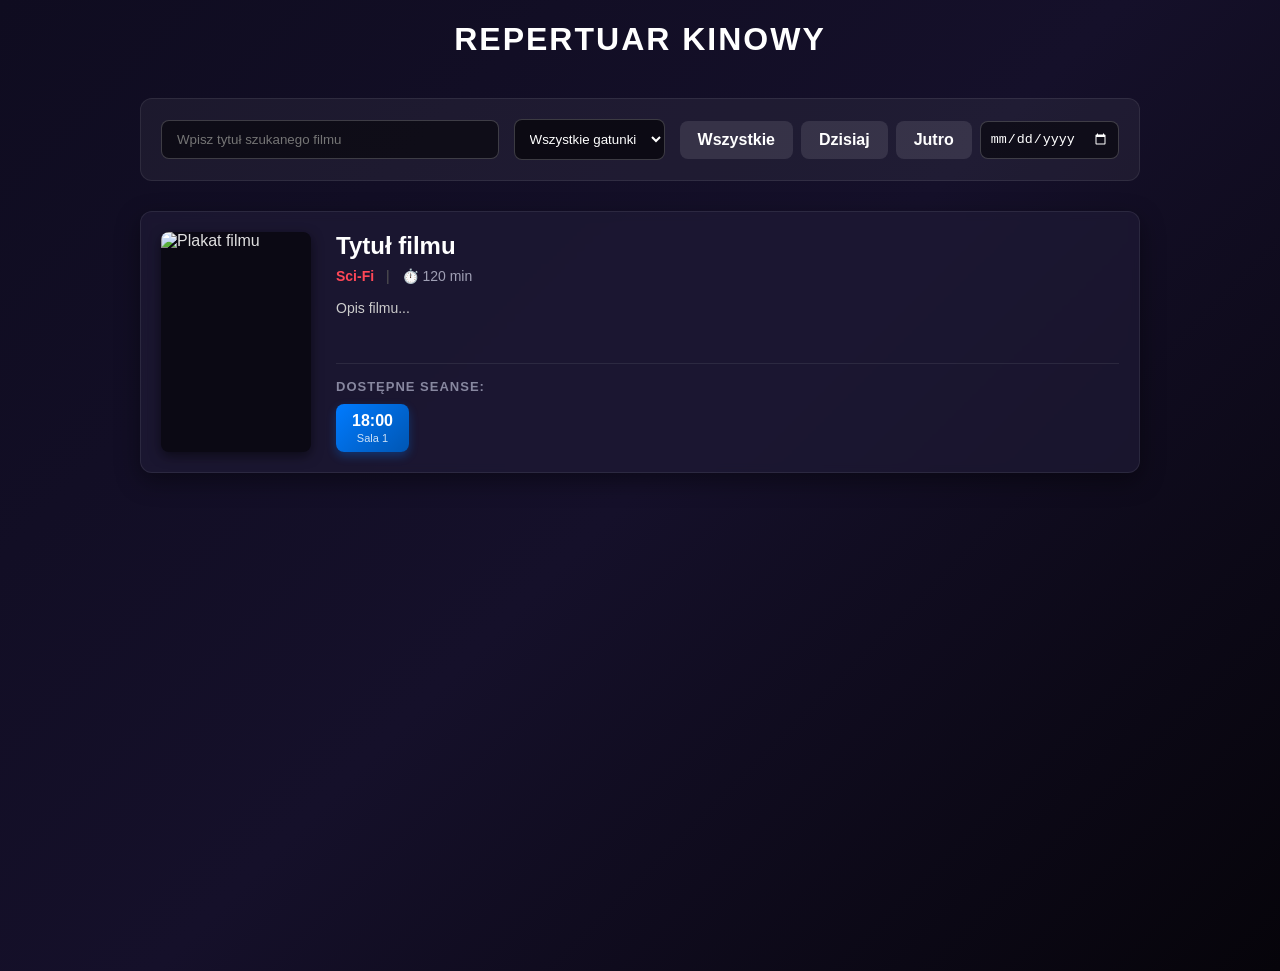
<file: src/main/resources/templates/index.html>
<!DOCTYPE html>
<html xmlns:th="http://www.thymeleaf.org"
      xmlns:sec="http://www.thymeleaf.org/extras/spring-security">
<head>
    <meta charset="UTF-8">
    <title>Repertuar Kina - MojeKino</title>
    <link rel="stylesheet" th:href="@{/css/navbar.css}">
    <style>
        body {
            font-family: 'Segoe UI', Tahoma, Geneva, Verdana, sans-serif;
            margin: 0;
            background: linear-gradient(135deg, #0f0c20 0%, #15102a 50%, #06040a 100%);
            color: #e0e0e0;
            min-height: 100vh;
            padding-bottom: 50px;
        }

        .content-container {
            max-width: 1000px;
            margin: 0 auto;
            padding: 0 20px;
        }
        h1 {
            text-align: center;
            color: #ffffff;
            margin-bottom: 40px;
            letter-spacing: 2px;
            font-weight: 700;
        }

        .filter-section {
            margin: 30px 0;
            background: rgba(255, 255, 255, 0.05);
            padding: 20px;
            border-radius: 12px;
            display: flex;
            flex-wrap: wrap;
            justify-content: space-between;
            align-items: center;
            gap: 15px;
            border: 1px solid rgba(255, 255, 255, 0.08);
        }

        .movie-card {
            background: rgba(30, 26, 54, 0.7);
            border: 1px solid rgba(255, 255, 255, 0.08);
            border-radius: 12px;
            padding: 20px;
            margin-bottom: 30px;
            display: flex;
            gap: 25px;
            box-shadow: 0 8px 24px rgba(0, 0, 0, 0.4);
            backdrop-filter: blur(5px);
        }

        .poster-container {
            flex-shrink: 0;
            width: 150px;
            height: 220px;
            border-radius: 8px;
            overflow: hidden;
            background-color: #0b0914;
            box-shadow: 0 4px 12px rgba(0,0,0,0.5);
        }

        .poster-container:hover {
            transform: translateY(-4px);
            box-shadow: 0 0 20px rgba(255, 255, 255, 0.4), 0 0 35px rgba(255, 255, 255, 0.2);
        }

        .poster-img {
            width: 100%;
            height: 100%;
            object-fit: cover;
        }

        .movie-details {
            flex-grow: 1;
            display: flex;
            flex-direction: column;
            justify-content: space-between;
        }
        .movie-header h2 {
            margin: 0 0 8px 0;
            color: #ffffff;
            font-size: 24px;
        }
        .movie-meta {
            font-size: 14px;
            color: #a0a0b5;
            margin-bottom: 12px;
        }
        .genre {
            color: #ff4757;
            font-weight: 600;
        }
        .description {
            color: #cccccc;
            font-size: 14px;
            line-height: 1.5;
            margin-bottom: 15px;
        }

        .screenings-section {
            border-top: 1px solid rgba(255, 255, 255, 0.08);
            padding-top: 15px;
        }
        .screenings-title {
            font-size: 13px;
            text-transform: uppercase;
            letter-spacing: 1px;
            color: #8888a0;
            margin-bottom: 10px;
            font-weight: 600;
        }
        .time-buttons {
            display: flex;
            flex-wrap: wrap;
            gap: 12px;
        }
        .btn-time {
            display: inline-flex;
            flex-direction: column;
            align-items: center;
            background: linear-gradient(135deg, #007bff 0%, #0056b3 100%);
            color: white;
            text-decoration: none;
            padding: 8px 16px;
            border-radius: 8px;
            font-weight: bold;
            transition: all 0.2s ease;
            box-shadow: 0 4px 10px rgba(0, 123, 255, 0.3);
        }
        .btn-time:hover {
            transform: translateY(-2px);
            box-shadow: 0 6px 15px rgba(0, 123, 255, 0.5);
            background: linear-gradient(135deg, #0088ff 0%, #0066cc 100%);
        }
        .time-label {
            font-size: 16px;
        }
        .hall-label {
            font-size: 11px;
            opacity: 0.8;
            font-weight: normal;
            margin-top: 2px;
        }
        .filter-btn {
            padding: 10px 18px;
            border-radius: 8px;
            background: rgba(255, 255, 255, 0.1);
            color: white;
            text-decoration: none;
            font-weight: bold;
            transition: all 0.2s;
        }
        .filter-btn:hover, .active-filter {
            background: #eb1330;
            box-shadow: 0 0 10px rgba(235, 19, 48, 0.5);
        }
    </style>
</head>
<body>

<div th:replace="~{fragments/navbar :: navbar}"></div>

<!-- MAIN PAGE -->
<div class="content-container">
    <h1>REPERTUAR KINOWY</h1>

    <div class="filter-section">

        <!-- 1. Movie searcher (after title) -->
        <div style="flex: 1; min-width: 220px;">
            <input type="text" id="searchInput" placeholder="Wpisz tytuł szukanego filmu"
                   style="width: 100%; padding: 11px 15px; border-radius: 8px; border: 1px solid rgba(255,255,255,0.2); background: rgba(0,0,0,0.5); color: white; box-sizing: border-box; outline: none;">
        </div>

        <!-- 2. Movie filter by genre -->
        <div style="min-width: 150px;">
            <select id="genreSelect" style="width: 100%; padding: 11px; border-radius: 8px; border: 1px solid rgba(255,255,255,0.2); background: rgba(0,0,0,0.6); color: white; cursor: pointer; outline: none;">
                <option value="">Wszystkie gatunki</option>
                <option value="sci-fi">Sci-Fi</option>
                <option value="akcja">Akcja</option>
                <option value="dramat">Dramat</option>
            </select>
        </div>

        <!-- 3. Buttons of screening dates -->
        <div style="display: flex; gap: 8px; align-items: center; flex-wrap: wrap;">
            <a th:href="@{/}"
               th:classappend="${selectedDate == null} ? 'active-filter' : ''"
               class="filter-btn">Wszystkie</a>

            <a th:href="@{/(date=${today})}"
               th:classappend="${selectedDate == today} ? 'active-filter' : ''"
               class="filter-btn">Dzisiaj</a>

            <a th:href="@{/(date=${tomorrow})}"
               th:classappend="${selectedDate == tomorrow} ? 'active-filter' : ''"
               class="filter-btn">Jutro</a>

            <!-- data calendar window -->
            <form th:action="@{/}" method="get" style="display: inline-flex; align-items: center; margin: 0;">
                <input type="date" name="date" th:value="${selectedDate}" onchange="this.form.submit()"
                       style="padding: 9px; border-radius: 8px; border: 1px solid rgba(255,255,255,0.2); background: rgba(0,0,0,0.5); color: white; cursor: pointer; color-scheme: dark;">
            </form>
        </div>
    </div>

    <div th:each="entry : ${screeningsByMovie}" class="movie-card">

        <div class="poster-container">
            <img th:src="${entry.key.posterUrl != null and !#strings.isEmpty(entry.key.posterUrl)} ? ${entry.key.posterUrl} : 'https://via.placeholder.com/150x220?text=Brak+Ok%C5%82adki'"
                 alt="Plakat filmu"
                 class="poster-img" />
        </div>

        <div class="movie-details">
            <div>
                <div class="movie-header">
                    <h2 class="movie-title" th:text="${entry.key.title}">Tytuł filmu</h2>
                </div>

                <div class="movie-meta">
                    <span class="genre" th:text="${entry.key.genre}">Sci-Fi</span>
                    <span style="margin: 0 8px; color: #555;">|</span>
                    <span>⏱️ <span th:text="${entry.key.durationMinutes}">120</span> min</span>
                </div>

                <p class="description" th:text="${entry.key.description}">Opis filmu...</p>
            </div>

            <!-- screenings as hour buttons -->
            <div class="screenings-section">
                <div class="screenings-title">Dostępne Seanse:</div>
                <div class="time-buttons">
                    <a th:each="screening : ${entry.value}"
                       th:href="@{/screenings/{id}(id=${screening.id})}"
                       class="btn-time">
                        <span class="time-label" th:text="${#temporals.format(screening.startTime, 'dd.MM - HH:mm')}">18:00</span>
                        <span class="hall-label" th:text="${screening.cinemaHall.name}">Sala 1</span>
                    </a>
                </div>
            </div>

        </div>

    </div>
</div>

</div>

</body>
<script>
    //filtering movies in real-time (after title and genre)
    function filterMovies() {
        const titleQuery = document.getElementById('searchInput').value.toLowerCase().trim();
        const selectedGenre = document.getElementById('genreSelect').value.toLowerCase().trim();
        const movieCards = document.querySelectorAll('.movie-card');

        movieCards.forEach(card => {
            const title = card.querySelector('.movie-title')?.innerText.toLowerCase() || '';
            const genre = card.querySelector('.genre')?.innerText.toLowerCase() || '';

            const matchesTitle = titleQuery === '' || title.includes(titleQuery);
            const matchesGenre = selectedGenre === '' || genre.includes(selectedGenre);

            if (matchesTitle && matchesGenre) {
                card.style.display = 'flex';
            } else {
                card.style.display = 'none';
            }
        });
    }

    document.getElementById('searchInput').addEventListener('input', filterMovies);
    document.getElementById('genreSelect').addEventListener('change', filterMovies);
</script>
</html>
</file>
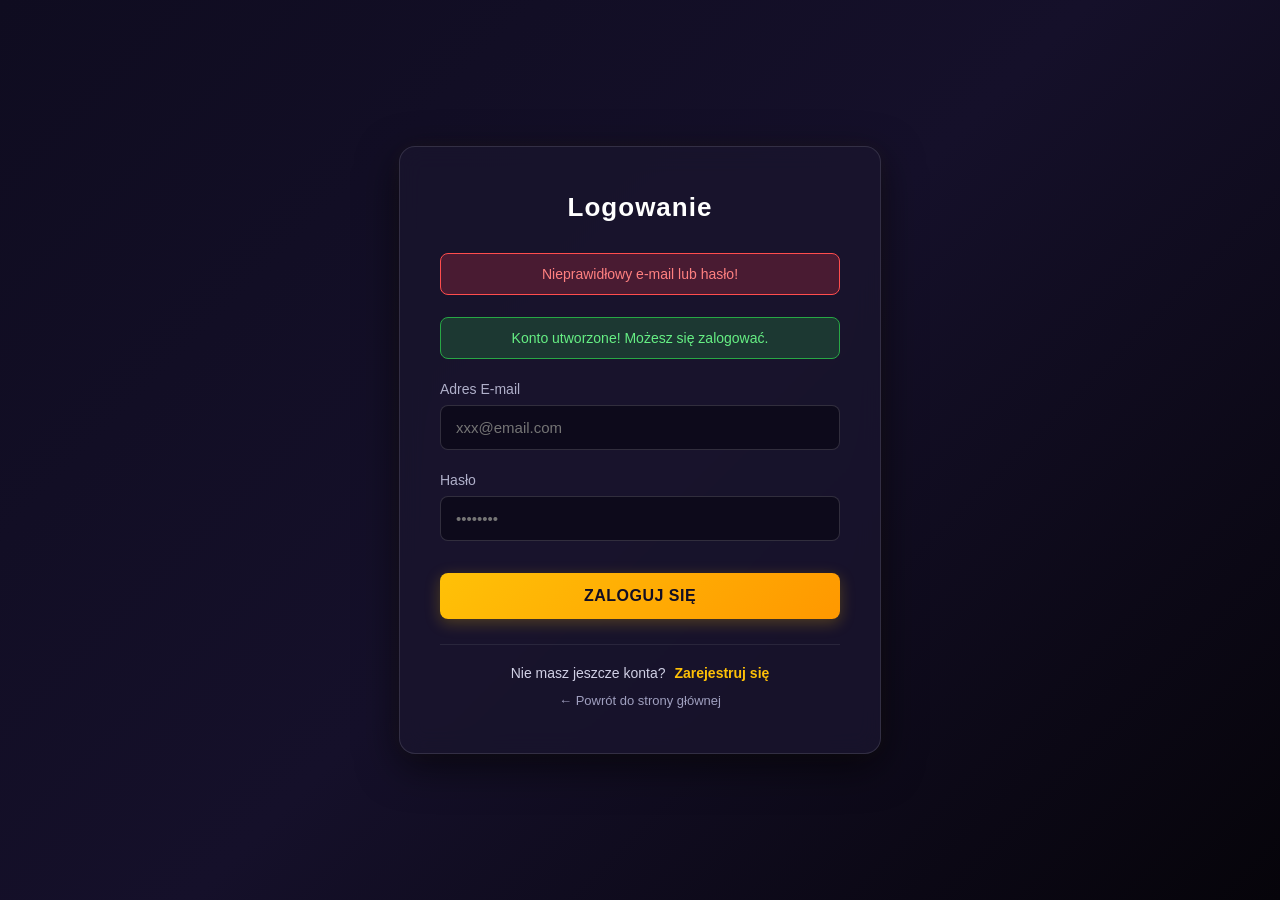
<file: src/main/resources/templates/login.html>
<!DOCTYPE html>
<html xmlns:th="http://www.thymeleaf.org">
<head>
    <meta charset="UTF-8">
    <title>Logowanie - MojeKino</title>
    <style>
        body {
            font-family: 'Segoe UI', Tahoma, Geneva, Verdana, sans-serif;
            margin: 0;
            background: linear-gradient(135deg, #0f0c20 0%, #15102a 50%, #06040a 100%);
            color: #e0e0e0;
            min-height: 100vh;
            display: flex;
            justify-content: center;
            align-items: center;
        }

        .auth-card {
            background: rgba(25, 20, 45, 0.85);
            border: 1px solid rgba(255, 255, 255, 0.12);
            padding: 45px 40px;
            border-radius: 16px;
            box-shadow: 0 12px 40px rgba(0, 0, 0, 0.6), 0 0 20px rgba(255, 193, 7, 0.05);
            width: 100%;
            max-width: 400px;
            backdrop-filter: blur(12px);
        }

        h2 {
            text-align: center;
            color: #ffffff;
            margin-top: 0;
            margin-bottom: 30px;
            font-weight: 700;
            letter-spacing: 1px;
            font-size: 26px;
        }

        .form-group { margin-bottom: 22px; }
        label { display: block; margin-bottom: 8px; font-size: 14px; color: #b0b0ca; font-weight: 500; }

        input[type="email"], input[type="password"] {
            width: 100%;
            padding: 13px 15px;
            border-radius: 8px;
            border: 1px solid rgba(255, 255, 255, 0.15);
            background-color: rgba(10, 8, 22, 0.7);
            color: #ffffff;
            box-sizing: border-box;
            font-size: 15px;
            transition: all 0.25s ease;
        }

        input:focus {
            outline: none;
            border-color: #ffc107;
            box-shadow: 0 0 12px rgba(255, 193, 7, 0.35);
            background-color: rgba(15, 12, 32, 0.9);
        }

        .btn-custom {
            width: 100%;
            padding: 14px;
            background: linear-gradient(135deg, #ffc107 0%, #ff9800 100%);
            border: none;
            border-radius: 8px;
            color: #120e24;
            font-weight: 700;
            font-size: 16px;
            cursor: pointer;
            letter-spacing: 0.5px;
            transition: all 0.25s ease;
            box-shadow: 0 4px 15px rgba(255, 193, 7, 0.25);
            margin-top: 10px;
        }

        .btn-custom:hover {
            transform: translateY(-2px);
            box-shadow: 0 6px 20px rgba(255, 193, 7, 0.45);
            background: linear-gradient(135deg, #ffd043 0%, #ffa726 100%);
        }

        .alert { padding: 12px; border-radius: 8px; margin-bottom: 22px; font-size: 14px; text-align: center; }
        .alert-error { background-color: rgba(220, 53, 69, 0.25); border: 1px solid #ff4d4d; color: #ff8080; }
        .alert-success { background-color: rgba(40, 167, 69, 0.25); border: 1px solid #28a745; color: #66ef84; }

        .footer-text {
            margin-top: 25px;
            text-align: center;
            font-size: 14px;
            color: #d0d0e5;
            border-top: 1px solid rgba(255, 255, 255, 0.08);
            padding-top: 20px;
        }

        .link-highlight {
            color: #ffc107;
            text-decoration: none;
            font-weight: 700;
            margin-left: 5px;
            transition: color 0.2s;
        }

        .link-highlight:hover {
            color: #ffe082;
            text-decoration: underline;
        }

        .link-back {
            display: inline-block;
            margin-top: 12px;
            color: #a0a0c0;
            text-decoration: none;
            font-size: 13px;
        }

        .link-back:hover { color: #ffffff; }
    </style>
</head>
<body>

<div class="auth-card">
    <h2>Logowanie</h2>

    <div th:if="${param.error}" class="alert alert-error">
        Nieprawidłowy e-mail lub hasło!
    </div>
    <div th:if="${param.registered}" class="alert alert-success">
        Konto utworzone! Możesz się zalogować.
    </div>

    <form th:action="@{/login}" method="post">
        <div class="form-group">
            <label>Adres E-mail</label>
            <input type="email" name="username" required placeholder="xxx@email.com">
        </div>

        <div class="form-group">
            <label>Hasło</label>
            <input type="password" name="password" required placeholder="••••••••">
        </div>

        <button type="submit" class="btn-custom">ZALOGUJ SIĘ</button>
    </form>

    <div class="footer-text">
        <span>Nie masz jeszcze konta?</span>
        <a href="/register" class="link-highlight">Zarejestruj się</a>
        <br>
        <a href="/" class="link-back">← Powrót do strony głównej</a>
    </div>
</div>

</body>
</html>
</file>
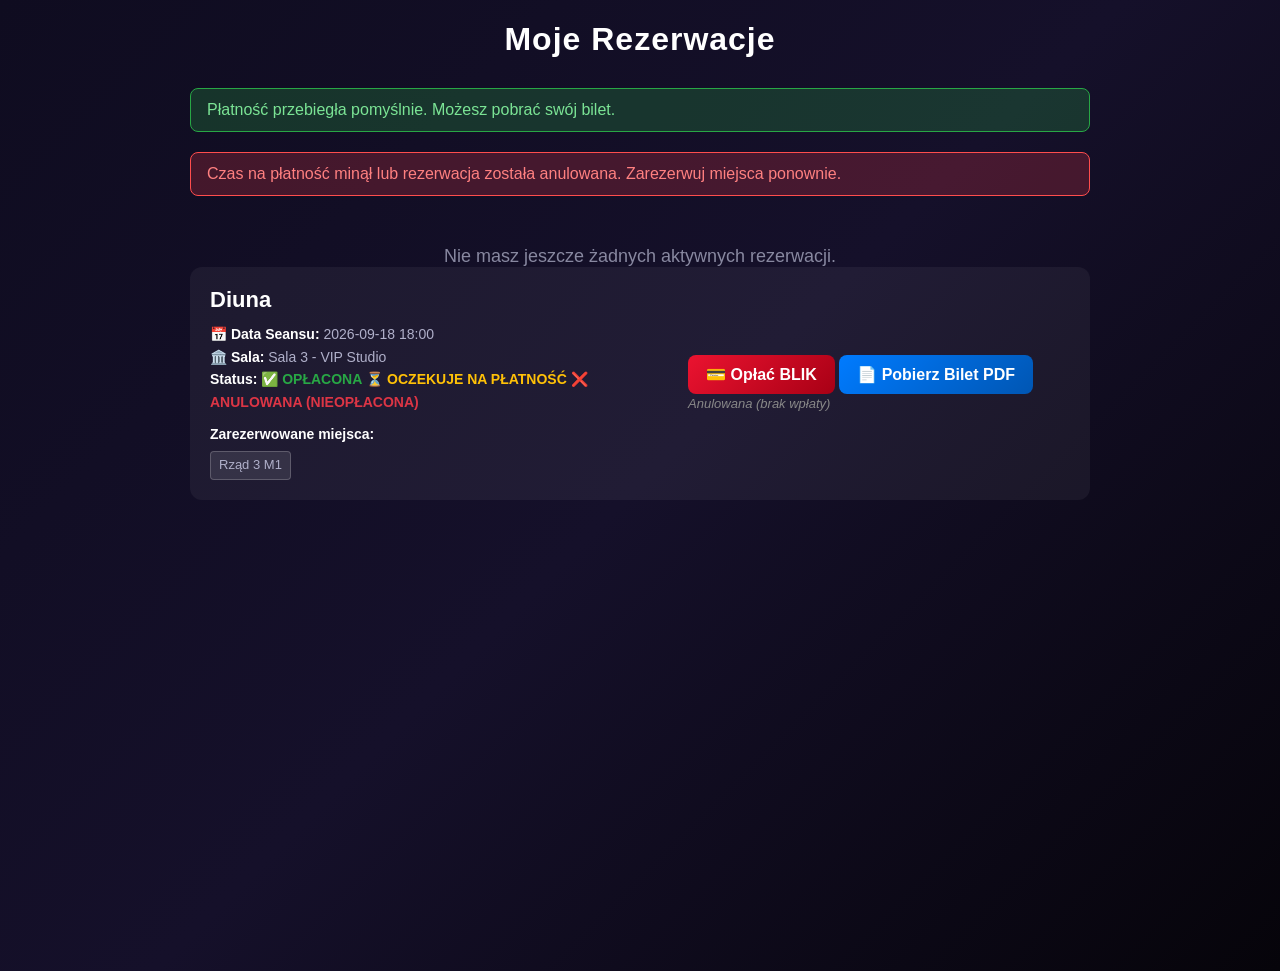
<file: src/main/resources/templates/my-reservations.html>
<!DOCTYPE html>
<html lang="en" xmlns:sec="http://www.w3.org/1999/xhtml">
<head>
    <meta charset="UTF-8">
    <title>Moje Rezerwacje - MojeKino</title>
    <link rel="stylesheet" th:href="@{/css/navbar.css}">
    <style>
        body {
            font-family: 'Segoe UI', Tahoma, Geneva, Verdana, sans-serif;
            margin: 0;
            background: linear-gradient(135deg, #0f0c20 0%, #15102a 50%, #06040a 100%);
            color: #e0e0e0;
            min-height: 100vh;
            padding-bottom: 50px;
        }

        .container { max-width: 900px; margin: 0 auto; padding: 0 20px; }
        h1 { text-align: center; color: #ffffff; margin-bottom: 30px; letter-spacing: 1px; }

        .ticket-card {
            display: flex;
            justify-content: space-between;
            align-items: flex-start;
            gap: 20px;
            background: rgba(255, 255, 255, 0.05);
            border-radius: 12px;
            padding: 20px;
            margin-bottom: 16px;
        }

        .ticket-details h3 { margin: 0 0 10px 0; color: #ffffff; font-size: 22px; }
        .ticket-info { color: #b0b0ca; font-size: 14px; line-height: 1.6; }
        .ticket-info strong { color: #ffffff; }

        .badge-seats {
            background-color: rgba(255, 193, 7, 0.15);
            color: #ffc107;
            padding: 4px 10px;
            border-radius: 6px;
            font-weight: bold;
            border: 1px solid rgba(255, 193, 7, 0.3);
        }

        .btn-pdf {
            display: inline-flex;
            align-items: center;
            justify-content: center;
            gap: 8px;
            padding: 10px 18px;
            background: linear-gradient(135deg, #007bff 0%, #0056b3 100%);
            color: #ffffff;
            text-decoration: none;
            font-weight: bold;
            border-radius: 8px;
            white-space: nowrap;
            transition: all 0.25s ease;
        }
        .btn-pdf:hover {
            transform: translateY(-2px);
            box-shadow: 0 4px 12px rgba(0, 123, 255, 0.4);
        }
        .no-reservations { text-align: center; color: #8888a0; font-size: 18px; margin-top: 50px; }
        .seats-container {
            display: flex;
            flex-wrap: wrap;
            gap: 6px;
            margin-top: 6px;
        }
        .badge-seat {
            background: rgba(255, 255, 255, 0.1);
            border: 1px solid rgba(255, 255, 255, 0.2);
            padding: 3px 8px;
            border-radius: 4px;
            font-size: 13px;
            white-space: nowrap;
            display: inline-block;
        }

        .alert {
            padding: 12px 16px;
            border-radius: 8px;
            margin-bottom: 20px;
        }
        .alert-success {
            background-color: rgba(40, 167, 69, 0.25);
            border: 1px solid #28a745;
            color: #7be495;
        }
        .alert-error {
            background-color: rgba(220, 53, 69, 0.25);
            border: 1px solid #ff4d4d;
            color: #ff8080;
        }
    </style>
</head>
<body>

<div th:replace="~{fragments/navbar :: navbar}"></div>

<div class="container">
    <h1>Moje Rezerwacje</h1>

    <div th:if="${param.paid}" class="alert alert-success">
        Płatność przebiegła pomyślnie. Możesz pobrać swój bilet.
    </div>
    <div th:if="${param.paymentFailed}" class="alert alert-error">
        Czas na płatność minął lub rezerwacja została anulowana. Zarezerwuj miejsca ponownie.
    </div>

    <div th:if="${#lists.isEmpty(reservations)}" class="no-reservations">
        Nie masz jeszcze żadnych aktywnych rezerwacji.
    </div>

    <div class="ticket-card" th:each="r : ${reservations}">
        <div class="ticket-details">
            <h3 th:text="${r.screening.movie.title}">Diuna</h3>

            <div class="ticket-info">
                📅 <strong>Data Seansu:</strong> <span th:text="${#temporals.format(r.screening.startTime, 'yyyy-MM-dd HH:mm')}">2026-09-18 18:00</span><br>
                🏛️ <strong>Sala:</strong> <span th:text="${r.screening.cinemaHall.name}">Sala 3 - VIP Studio</span><br>

                <strong>Status:</strong>
                <span th:if="${r.status.name() == 'PAID'}" style="color: #28a745; font-weight: bold;">✅ OPŁACONA</span>
                <span th:if="${r.status.name() == 'PENDING'}" style="color: #ffc107; font-weight: bold;">⏳ OCZEKUJE NA PŁATNOŚĆ</span>
                <span th:if="${r.status.name() == 'CANCELLED'}" style="color: #dc3545; font-weight: bold;">❌ ANULOWANA (NIEOPŁACONA)</span>

                <div style="margin-top: 10px;">
                    <strong th:if="${r.status.name() != 'CANCELLED'}">Zarezerwowane miejsca:</strong>
                    <div class="seats-container">
                    <span class="badge-seat" th:each="t : ${r.tickets}"
                          th:text="'Rząd ' + ${t.seat.rowNumber} + ' M' + ${t.seat.seatNumber}">
                        Rząd 3 M1
                    </span>
                    </div>
                </div>
            </div>
        </div>

        <div style="align-self: center;">
            <a th:if="${r.status.name() == 'PENDING'}"
               th:href="@{/payment/{id}(id=${r.id})}"
               class="btn-pdf"
               style="background: linear-gradient(135deg, #eb1330 0%, #a80015 100%);">
                💳 Opłać BLIK
            </a>

            <a th:if="${r.status.name() == 'PAID'}"
               th:href="@{/reservations/{id}/pdf(id=${r.id})}"
               class="btn-pdf">
                📄 Pobierz Bilet PDF
            </a>

            <span th:if="${r.status.name() == 'CANCELLED'}"
                  style="color: #888; font-size: 13px; font-style: italic;">
                Anulowana (brak wpłaty)
            </span>
        </div>
    </div>
</div>

</body>
</html>
</file>
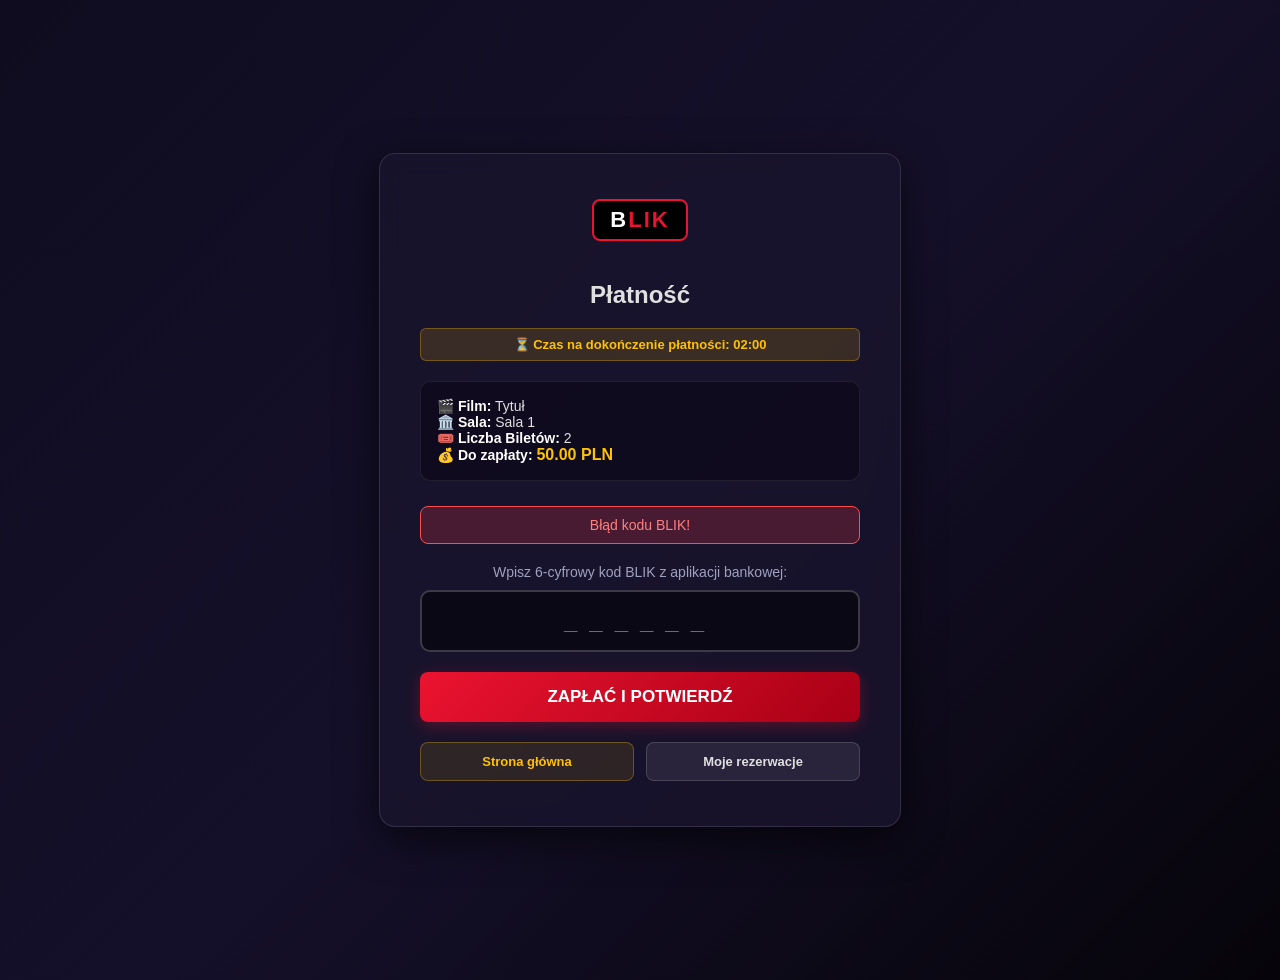
<file: src/main/resources/templates/payment.html>
<!DOCTYPE html>
<html xmlns:th="http://www.thymeleaf.org">
<head>
    <meta charset="UTF-8">
    <title>Płatność BLIK - MojeKino</title>
    <style>
        body {
            font-family: 'Segoe UI', Tahoma, Geneva, Verdana, sans-serif;
            margin: 0;
            background: linear-gradient(135deg, #0f0c20 0%, #15102a 50%, #06040a 100%);
            color: #e0e0e0;
            min-height: 100vh;
            display: flex;
            justify-content: center;
            align-items: center;
            padding: 40px 0;
        }

        .payment-card {
            background: rgba(25, 20, 45, 0.85);
            border: 1px solid rgba(255, 255, 255, 0.12);
            padding: 45px 40px;
            border-radius: 16px;
            box-shadow: 0 12px 40px rgba(0, 0, 0, 0.6);
            width: 100%;
            max-width: 440px;
            backdrop-filter: blur(12px);
            text-align: center;
        }

        .blik-logo {
            background-color: #000;
            color: #fff;
            display: inline-block;
            padding: 6px 16px;
            border-radius: 8px;
            font-weight: 900;
            font-size: 22px;
            letter-spacing: 2px;
            border: 2px solid #eb1330;
            margin-bottom: 20px;
        }
        .blik-logo span { color: #eb1330; }

        .summary-box {
            background: rgba(10, 8, 22, 0.6);
            border: 1px solid rgba(255, 255, 255, 0.08);
            border-radius: 10px;
            padding: 16px;
            margin-bottom: 25px;
            text-align: left;
            font-size: 14px;
        }

        .summary-box strong { color: #ffffff; }

        .timer-badge {
            background-color: rgba(255, 193, 7, 0.15);
            color: #ffc107;
            padding: 8px;
            border-radius: 6px;
            font-weight: bold;
            margin-bottom: 20px;
            font-size: 13px;
            border: 1px solid rgba(255, 193, 7, 0.3);
        }

        input[type="text"] {
            width: 100%;
            padding: 15px;
            border-radius: 10px;
            border: 2px solid rgba(255, 255, 255, 0.2);
            background-color: rgba(10, 8, 22, 0.9);
            color: #ffffff;
            font-size: 24px;
            letter-spacing: 12px;
            text-align: center;
            box-sizing: border-box;
            font-weight: bold;
            transition: all 0.25s ease;
        }

        input[type="text"]:focus {
            outline: none;
            border-color: #eb1330;
            box-shadow: 0 0 15px rgba(235, 19, 48, 0.4);
        }

        .btn-pay {
            width: 100%;
            padding: 15px;
            background: linear-gradient(135deg, #eb1330 0%, #a80015 100%);
            border: none;
            border-radius: 8px;
            color: #ffffff;
            font-weight: bold;
            font-size: 17px;
            cursor: pointer;
            transition: all 0.25s ease;
            box-shadow: 0 4px 15px rgba(235, 19, 48, 0.3);
            margin-top: 20px;
        }

        .btn-pay:hover {
            transform: translateY(-2px);
            box-shadow: 0 6px 20px rgba(235, 19, 48, 0.5);
        }

        .nav-action-buttons {
            display: flex;
            gap: 12px;
            margin-top: 20px;
        }

        .btn-back, .btn-home {
            flex: 1;
            padding: 11px 14px;
            border-radius: 8px;
            text-decoration: none;
            font-size: 13px;
            font-weight: 600;
            transition: all 0.25s ease;
            display: inline-flex;
            justify-content: center;
            align-items: center;
            box-sizing: border-box;
        }

        .btn-back {
            background-color: rgba(255, 255, 255, 0.08);
            color: #e0e0e0;
            border: 1px solid rgba(255, 255, 255, 0.15);
        }

        .btn-back:hover {
            background-color: rgba(255, 255, 255, 0.2);
            color: #ffffff;
            transform: translateY(-2px);
        }

        .btn-home {
            background-color: rgba(255, 193, 7, 0.1);
            color: #ffc107;
            border: 1px solid rgba(255, 193, 7, 0.3);
        }

        .btn-home:hover {
            background-color: rgba(255, 193, 7, 0.25);
            color: #ffffff;
            transform: translateY(-2px);
        }

        .alert-error {
            background-color: rgba(220, 53, 69, 0.25);
            border: 1px solid #ff4d4d;
            color: #ff8080;
            padding: 10px;
            border-radius: 8px;
            margin-bottom: 20px;
            font-size: 14px;
        }
    </style>
</head>
<body>

<div class="payment-card">
    <div class="blik-logo">B<span>LIK</span></div>
    <h2>Płatność</h2>

    <div class="timer-badge">
        ⏳ Czas na dokończenie płatności: <span id="countdown">02:00</span>
    </div>

    <div class="summary-box">
        🎬 <strong>Film:</strong> <span th:text="${reservation.screening.movie.title}">Tytuł</span><br>
        🏛️ <strong>Sala:</strong> <span th:text="${reservation.screening.cinemaHall.name}">Sala 1</span><br>
        🎟️ <strong>Liczba Biletów:</strong> <span th:text="${#lists.size(reservation.tickets)}">2</span><br>
        💰 <strong>Do zapłaty:</strong> <strong style="color: #ffc107; font-size: 16px;" th:text="${reservation.totalPrice} + ' PLN'">50.00 PLN</strong>
    </div>

    <div th:if="${errorMessage}" class="alert-error" th:text="${errorMessage}">
        Błąd kodu BLIK!
    </div>

    <form th:action="@{/payment/{id}/pay(id=${reservation.id})}" method="post">
        <label style="display: block; margin-bottom: 10px; color: #a0a0c0; font-size: 14px;">Wpisz 6-cyfrowy kod BLIK z aplikacji bankowej:</label>

        <input type="text" id="blikCode" name="blikCode" maxlength="6" placeholder="______" required autocomplete="off">

        <button type="submit" class="btn-pay">ZAPŁAĆ I POTWIERDŹ</button>
    </form>

    <div class="nav-action-buttons">
        <a href="/" class="btn-home">Strona główna</a>
        <a href="/my-reservations" class="btn-back">Moje rezerwacje</a>
    </div>
</div>

<script>
    const blikInput = document.getElementById('blikCode');
    blikInput.addEventListener('input', (e) => {
        e.target.value = e.target.value.replace(/[^0-9]/g, '');
    });

    let time = 120;
    const timerElement = document.getElementById('countdown');

    const countdownInterval = setInterval(() => {
        const minutes = Math.floor(time / 60);
        let seconds = time % 60;
        seconds = seconds < 10 ? '0' + seconds : seconds;

        timerElement.innerText = `0${minutes}:${seconds}`;

        if (time <= 0) {
            clearInterval(countdownInterval);
            alert("Czas na dokonanie płatności minął!");
            window.location.href = "/";
        }
        time--;
    }, 1000);
</script>

</body>
</html>
</file>
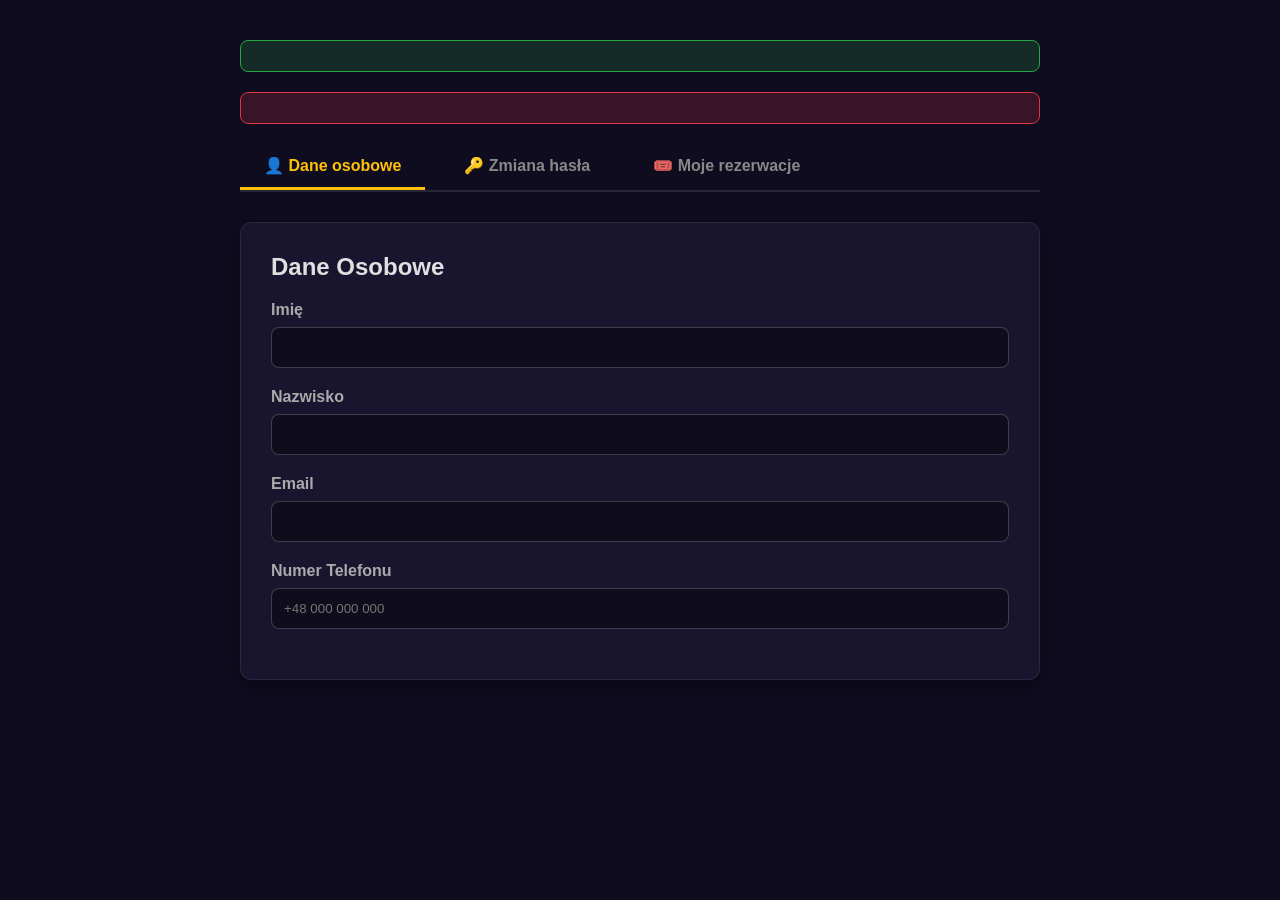
<file: src/main/resources/templates/profile.html>
<!DOCTYPE html>
<html xmlns:th="http://www.thymeleaf.org" xmlns:sec="http://www.w3.org/1999/xhtml">
<head>
    <meta charset="UTF-8">
    <title>Moje Konto - MojeKino</title>
    <link rel="stylesheet" th:href="@{/css/navbar.css}">
    <style>
        body { font-family: 'Segoe UI', sans-serif; background: #0f0c20; color: #e0e0e0; margin: 0; padding-bottom: 50px; }
        .container { max-width: 800px; margin: 40px auto; padding: 0 20px; }

        .tab-menu { display: flex; gap: 15px; border-bottom: 2px solid rgba(255,255,255,0.1); margin-bottom: 30px; }
        .tab-btn { padding: 12px 24px; background: none; border: none; color: #888; font-size: 16px; font-weight: bold; cursor: pointer; border-bottom: 3px solid transparent; transition: all 0.2s; }
        .tab-btn.active { color: #ffc107; border-bottom-color: #ffc107; }

        .card { background: rgba(30, 26, 54, 0.7); border: 1px solid rgba(255,255,255,0.08); border-radius: 12px; padding: 30px; margin-bottom: 25px; box-shadow: 0 8px 24px rgba(0,0,0,0.4); }
        .form-group { margin-bottom: 20px; }
        label { display: block; margin-bottom: 8px; font-weight: 600; color: #aaa; }
        input { width: 100%; padding: 12px; border-radius: 8px; border: 1px solid rgba(255,255,255,0.2); background: rgba(0,0,0,0.4); color: white; box-sizing: border-box; outline: none; }
        input:focus { border-color: #ffc107; }

        .btn-submit { display: none; margin-top: 20px; width: 100%; padding: 12px; background: #28a745; color: white; border: none; border-radius: 8px; font-weight: bold; cursor: pointer; transition: all 0.3s; }
        .btn-submit.visible { display: block; animation: fadeIn 0.3s forwards; }

        @keyframes fadeIn { from { opacity: 0; transform: translateY(-5px); } to { opacity: 1; transform: translateY(0); } }
        .alert { padding: 15px; border-radius: 8px; margin-bottom: 20px; font-weight: bold; }
        .alert-success { background: rgba(40, 167, 69, 0.2); border: 1px solid #28a745; color: #28a745; }
        .alert-error { background: rgba(220, 53, 69, 0.2); border: 1px solid #dc3545; color: #dc3545; }
    </style>
</head>
<body>

<div th:replace="~{fragments/navbar :: navbar}"></div>

<div class="container">
    <div th:if="${successMessage}" class="alert alert-success" th:text="${successMessage}"></div>
    <div th:if="${errorMessage}" class="alert alert-error" th:text="${errorMessage}"></div>

    <div class="tab-menu">
        <button class="tab-btn active" onclick="switchTab('details', event)">👤 Dane osobowe</button>
        <button class="tab-btn" onclick="switchTab('security', event)">🔑 Zmiana hasła</button>
        <button class="tab-btn" onclick="window.location.href='/my-reservations'">🎟️ Moje rezerwacje</button>
    </div>

    <!-- 1. PERSONAL DATA -->
    <div id="details-tab" class="card">
        <h2 style="margin-top: 0;">Dane Osobowe</h2>
        <form th:action="@{/profile/update-details}" th:object="${profileDto}" method="post">
            <div class="form-group">
                <label>Imię</label>
                <input type="text" th:field="*{firstName}" class="details-input" />
            </div>
            <div class="form-group">
                <label>Nazwisko</label>
                <input type="text" th:field="*{lastName}" class="details-input" />
            </div>
            <div class="form-group">
                <label>Email</label>
                <input type="email" th:field="*{email}" class="details-input" />
            </div>
            <div class="form-group">
                <label>Numer Telefonu</label>
                <input type="text" th:field="*{phoneNumber}" class="details-input" placeholder="+48 000 000 000" />
            </div>

            <button type="submit" id="updateDetailsBtn" class="btn-submit">💾 Zaktualizuj Dane</button>
        </form>
    </div>

    <!-- 2. PASSWORD CHANGE -->
    <div id="security-tab" class="card" style="display: none;">
        <h2 style="margin-top: 0;">Zmiana hasła</h2>
        <form th:action="@{/profile/change-password}" th:object="${passwordDto}" method="post">
            <div class="form-group">
                <label>Aktualne hasło</label>
                <input type="password" th:field="*{currentPassword}" class="password-input" required />
            </div>
            <div class="form-group">
                <label>Nowe hasło</label>
                <input type="password" th:field="*{newPassword}" class="password-input" required />
            </div>

            <button type="submit" id="updatePasswordBtn" class="btn-submit">🔒 Zaktualizuj hasło</button>
        </form>
    </div>

</div>

<script>
    function switchTab(tab, evt) {
        document.querySelectorAll('.tab-btn').forEach(btn => btn.classList.remove('active'));
        if (tab === 'details') {
            document.getElementById('details-tab').style.display = 'block';
            document.getElementById('security-tab').style.display = 'none';
        } else if (tab === 'security') {
            document.getElementById('details-tab').style.display = 'none';
            document.getElementById('security-tab').style.display = 'block';
        }
        evt.target.classList.add('active');
    }

    const detailsInputs = document.querySelectorAll('.details-input');
    const updateDetailsBtn = document.getElementById('updateDetailsBtn');

    detailsInputs.forEach(input => {
        input.addEventListener('input', () => {
            updateDetailsBtn.classList.add('visible');
        });
    });

    const passwordInputs = document.querySelectorAll('.password-input');
    const updatePasswordBtn = document.getElementById('updatePasswordBtn');

    passwordInputs.forEach(input => {
        input.addEventListener('input', () => {
            const currentPass = passwordInputs[0].value.trim();
            const newPass = passwordInputs[1].value.trim();
            if (currentPass.length > 0 && newPass.length > 0) {
                updatePasswordBtn.classList.add('visible');
            } else {
                updatePasswordBtn.classList.remove('visible');
            }
        });
    });
</script>

</body>
</html>
</file>
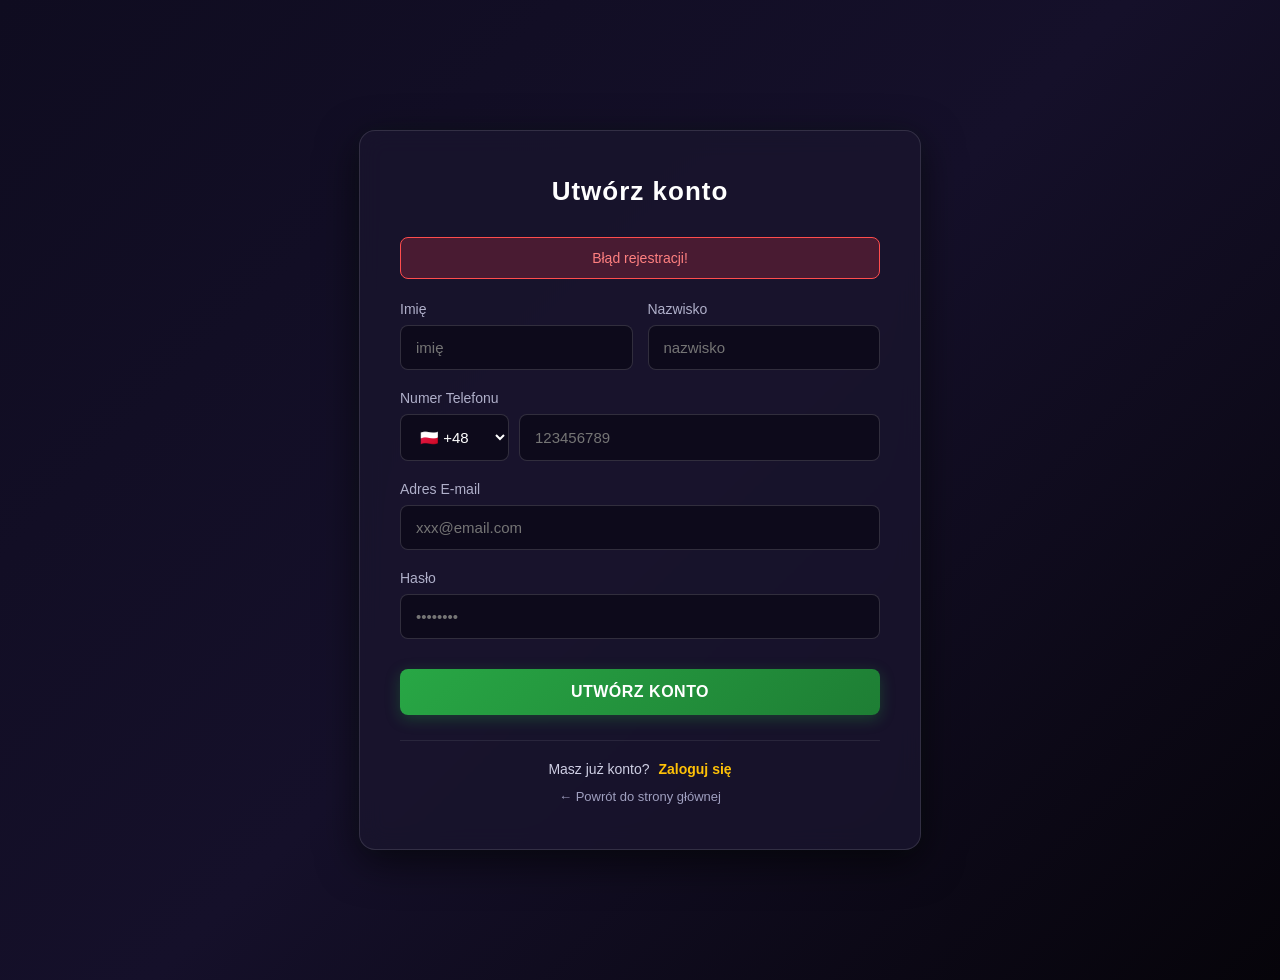
<file: src/main/resources/templates/register.html>
<!DOCTYPE html>
<html xmlns:th="http://www.thymeleaf.org">
<head>
    <meta charset="UTF-8">
    <title>Rejestracja - MojeKino</title>
    <style>
        body {
            font-family: 'Segoe UI', Tahoma, Geneva, Verdana, sans-serif;
            margin: 0;
            background: linear-gradient(135deg, #0f0c20 0%, #15102a 50%, #06040a 100%);
            color: #e0e0e0;
            min-height: 100vh;
            display: flex;
            justify-content: center;
            align-items: center;
            padding: 40px 0;
        }

        .auth-card {
            background: rgba(25, 20, 45, 0.85);
            border: 1px solid rgba(255, 255, 255, 0.12);
            padding: 45px 40px;
            border-radius: 16px;
            box-shadow: 0 12px 40px rgba(0, 0, 0, 0.6), 0 0 20px rgba(40, 167, 69, 0.05);
            width: 100%;
            max-width: 480px;
            backdrop-filter: blur(12px);
        }

        h2 {
            text-align: center;
            color: #ffffff;
            margin-top: 0;
            margin-bottom: 30px;
            font-weight: 700;
            letter-spacing: 1px;
            font-size: 26px;
        }

        .form-row { display: flex; gap: 15px; }
        .form-group { margin-bottom: 20px; flex: 1; }
        label { display: block; margin-bottom: 8px; font-size: 14px; color: #b0b0ca; font-weight: 500; }

        input[type="email"], input[type="password"], input[type="text"], input[type="tel"], select {
            width: 100%;
            padding: 13px 15px;
            border-radius: 8px;
            border: 1px solid rgba(255, 255, 255, 0.15);
            background-color: rgba(10, 8, 22, 0.7);
            color: #ffffff;
            box-sizing: border-box;
            font-size: 15px;
            transition: all 0.25s ease;
        }

        .phone-input-group {
            display: flex;
            gap: 10px;
        }

        .phone-prefix {
            width: 130px;
            cursor: pointer;
        }

        select option {
            background-color: #15102a;
            color: white;
        }

        input:focus, select:focus {
            outline: none;
            border-color: #28a745;
            box-shadow: 0 0 12px rgba(40, 167, 69, 0.4);
            background-color: rgba(15, 12, 32, 0.9);
        }

        .btn-custom {
            width: 100%;
            padding: 14px;
            background: linear-gradient(135deg, #28a745 0%, #1e7e34 100%);
            border: none;
            border-radius: 8px;
            color: #ffffff;
            font-weight: 700;
            font-size: 16px;
            cursor: pointer;
            letter-spacing: 0.5px;
            transition: all 0.25s ease;
            box-shadow: 0 4px 15px rgba(40, 167, 69, 0.3);
            margin-top: 10px;
        }

        .btn-custom:hover {
            transform: translateY(-2px);
            box-shadow: 0 6px 20px rgba(40, 167, 69, 0.5);
            background: linear-gradient(135deg, #34ce57 0%, #228e3b 100%);
        }

        .alert-error {
            padding: 12px;
            border-radius: 8px;
            margin-bottom: 22px;
            font-size: 14px;
            text-align: center;
            background-color: rgba(220, 53, 69, 0.25);
            border: 1px solid #ff4d4d;
            color: #ff8080;
        }

        .footer-text {
            margin-top: 25px;
            text-align: center;
            font-size: 14px;
            color: #d0d0e5;
            border-top: 1px solid rgba(255, 255, 255, 0.08);
            padding-top: 20px;
        }

        .link-highlight {
            color: #ffc107;
            text-decoration: none;
            font-weight: 700;
            margin-left: 5px;
        }

        .link-highlight:hover { text-decoration: underline; }
        .link-back { display: inline-block; margin-top: 12px; color: #a0a0c0; text-decoration: none; font-size: 13px; }
        .link-back:hover { color: #ffffff; }
    </style>
</head>
<body>

<div class="auth-card">
    <h2>Utwórz konto</h2>

    <div th:if="${errorMessage}" class="alert-error" th:text="${errorMessage}">
        Błąd rejestracji!
    </div>

    <form th:action="@{/register}" method="post">
        <div class="form-row">
            <div class="form-group">
                <label>Imię</label>
                <!-- pattern wymusza na poziomie HTML5 tylko litery (w tym polskie) z wielkiej litery -->
                <input type="text" id="firstName" name="firstName" required
                       placeholder="imię"
                       pattern="^[A-ZĄĆĘŁŃÓŚŹŻ][a-ząćęłńóśźżA-ZĄĆĘŁŃÓŚŹŻa-z\s-]*$"
                       title="Imię musi zaczynać się od wielkiej litery i zawierać tylko litery.">
            </div>
            <div class="form-group">
                <label>Nazwisko</label>
                <input type="text" id="lastName" name="lastName" required
                       placeholder="nazwisko"
                       pattern="^[A-ZĄĆĘŁŃÓŚŹŻ][a-ząćęłńóśźżA-ZĄĆĘŁŃÓŚŹŻa-z\s-]*$"
                       title="Nazwisko musi zaczynać się od wielkiej litery i zawierać tylko litery.">
            </div>
        </div>

        <!-- sekcja numeru telefonu wraz z wyborem kierunkowego numeru telefonu -->
        <div class="form-group">
            <label>Numer Telefonu</label>
            <div class="phone-input-group">
                <select name="countryCode" class="phone-prefix">
                    <option value="+48">🇵🇱 +48</option>
                    <option value="+44">🇬🇧 +44</option>
                    <option value="+49">🇩🇪 +49</option>
                    <option value="+1">🇺🇸 +1</option>
                    <option value="+33">🇫🇷 +33</option>
                    <option value="+39">🇮🇹 +39</option>
                    <option value="+34">🇪🇸 +34</option>
                    <option value="+420">🇨🇿 +420</option>
                    <option value="+421">🇸🇰 +421</option>
                    <option value="+380">🇺🇦 +380</option>
                </select>
                <input type="tel" id="phoneNumber" name="phoneNumber" required
                       placeholder="123456789"
                       maxlength="9"
                       pattern="[0-9]{9}"
                       title="Wpisz dokładnie 9 cyfr bez spacji i liter.">
            </div>
        </div>

        <div class="form-group">
            <label>Adres E-mail</label>
            <input type="email" name="email" required placeholder="xxx@email.com">
        </div>

        <div class="form-group">
            <label>Hasło</label>
            <input type="password" name="password" required placeholder="••••••••">
        </div>

        <button type="submit" class="btn-custom">UTWÓRZ KONTO</button>
    </form>

    <div class="footer-text">
        <span>Masz już konto?</span>
        <a href="/login" class="link-highlight">Zaloguj się</a>
        <br>
        <a href="/" class="link-back">← Powrót do strony głównej</a>
    </div>
</div>

<script>
    // 1. walidacja telefonu
    const phoneInput = document.getElementById('phoneNumber');
    phoneInput.addEventListener('input', (e) => {
        e.target.value = e.target.value.replace(/[^0-9]/g, '');
    });

    // 2. walidacja imienia i nazwiska
    function setupNameInputValidation(inputId) {
        const input = document.getElementById(inputId);
        input.addEventListener('input', (e) => {
            // usuwanie cyfr i znakow specjalnych
            let val = e.target.value.replace(/[^a-zA-ZąćęłńóśźżĄĆĘŁŃÓŚŹŻ\s-]/g, '');

            // automatyczna duza pierwsza litera
            if (val.length > 0) {
                val = val.replace(/(?:^|[\s-])\S/g, (a) => a.toUpperCase());
            }
            e.target.value = val;
        });
    }

    setupNameInputValidation('firstName');
    setupNameInputValidation('lastName');
</script>

</body>
</html>
</file>
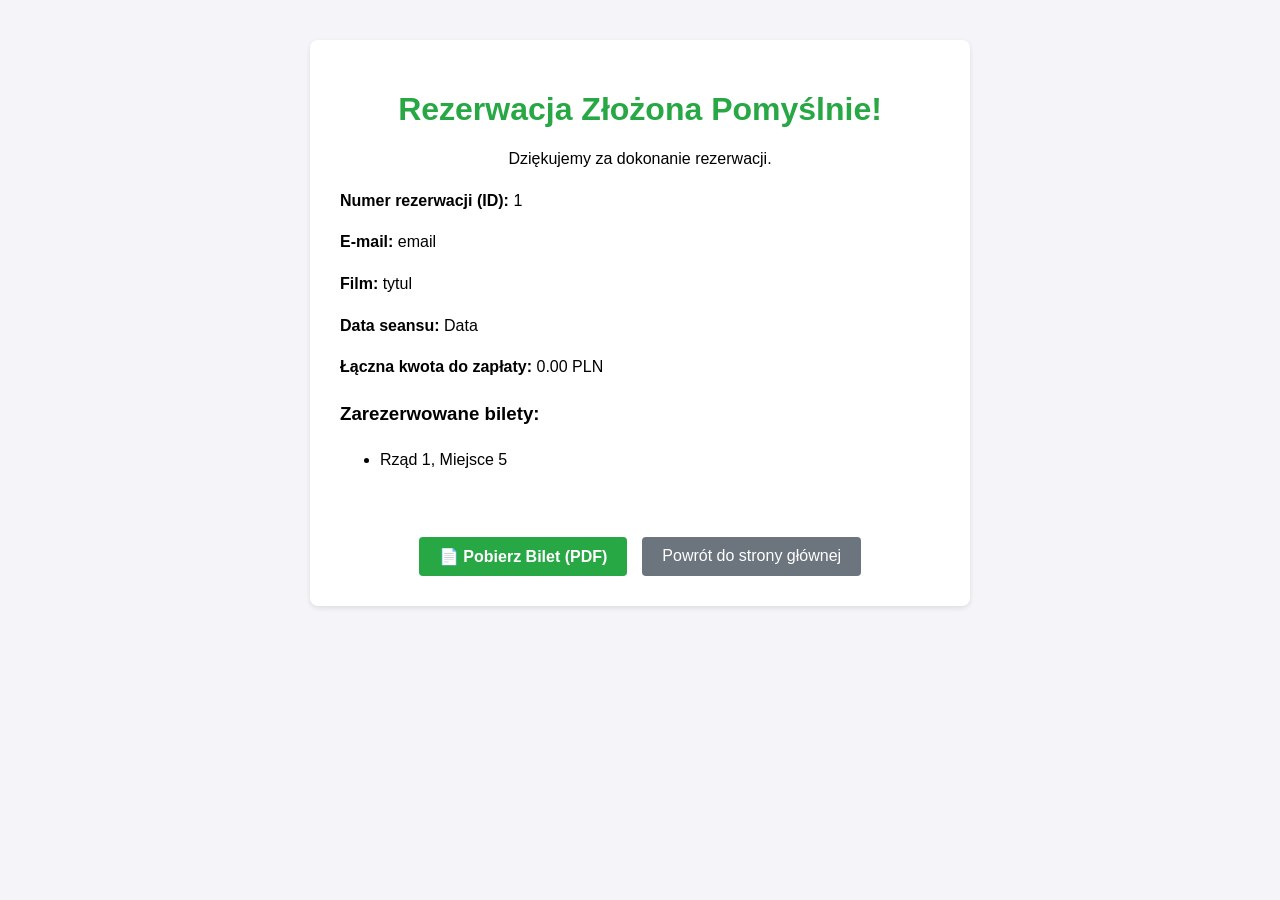
<file: src/main/resources/templates/reservation-confirmation.html>
<!DOCTYPE html>
<html lang="en">
<head>
    <meta charset="UTF-8">
    <title>Potwierdzenie Rezerwacji</title>
    <style>
        body { font-family: Arial, sans-serif; margin: 40px; background-color: #f4f4f9; text-align: center; }
        .box { max-width: 600px; margin: 0 auto; background: white; padding: 30px; border-radius: 8px; box-shadow: 0 2px 5px rgba(0,0,0,0.1); }
        .success-title { color: #28a745; }
        .details { text-align: left; margin-top: 20px; line-height: 1.6; }
    </style>
</head>
<body>

<div class="box">
    <h1 class="success-title">Rezerwacja Złożona Pomyślnie!</h1>
    <p>Dziękujemy za dokonanie rezerwacji.</p>

    <div class="details">
        <p><strong>Numer rezerwacji (ID):</strong> <span th:text="${reservation.id}">1</span></p>
        <p><strong>E-mail:</strong> <span th:text="${reservation.customerEmail}">email</span></p>
        <p><strong>Film:</strong> <span th:text="${reservation.screening.movie.title}">tytul</span></p>
        <p><strong>Data seansu:</strong> <span th:text="${#temporals.format(reservation.screening.startTime, 'yyyy-MM-dd HH:mm')}">Data</span></p>
        <p><strong>Łączna kwota do zapłaty:</strong> <span th:text="${reservation.totalPrice}">0.00</span> PLN</p>

        <h3>Zarezerwowane bilety:</h3>
        <ul>
            <li th:each="ticket : ${reservation.tickets}">
                Rząd <span th:text="${ticket.seat.rowNumber}">1</span>,
                Miejsce <span th:text="${ticket.seat.seatNumber}">5</span>
            </li>
        </ul>
    </div>

    <br>
    <div style="margin-top: 30px; display: flex; gap: 15px; justify-content: center;">
        <a th:href="@{/reservations/{id}/pdf(id=${reservation.id})}"
           style="display: inline-block; padding: 10px 20px; background: #28a745; color: white; text-decoration: none; border-radius: 4px; font-weight: bold;">
            📄 Pobierz Bilet (PDF)
        </a>

        <a href="/"
           style="display: inline-block; padding: 10px 20px; background: #6c757d; color: white; text-decoration: none; border-radius: 4px;">
            Powrót do strony głównej
        </a>
    </div>
</div>

</body>
</html>
</file>
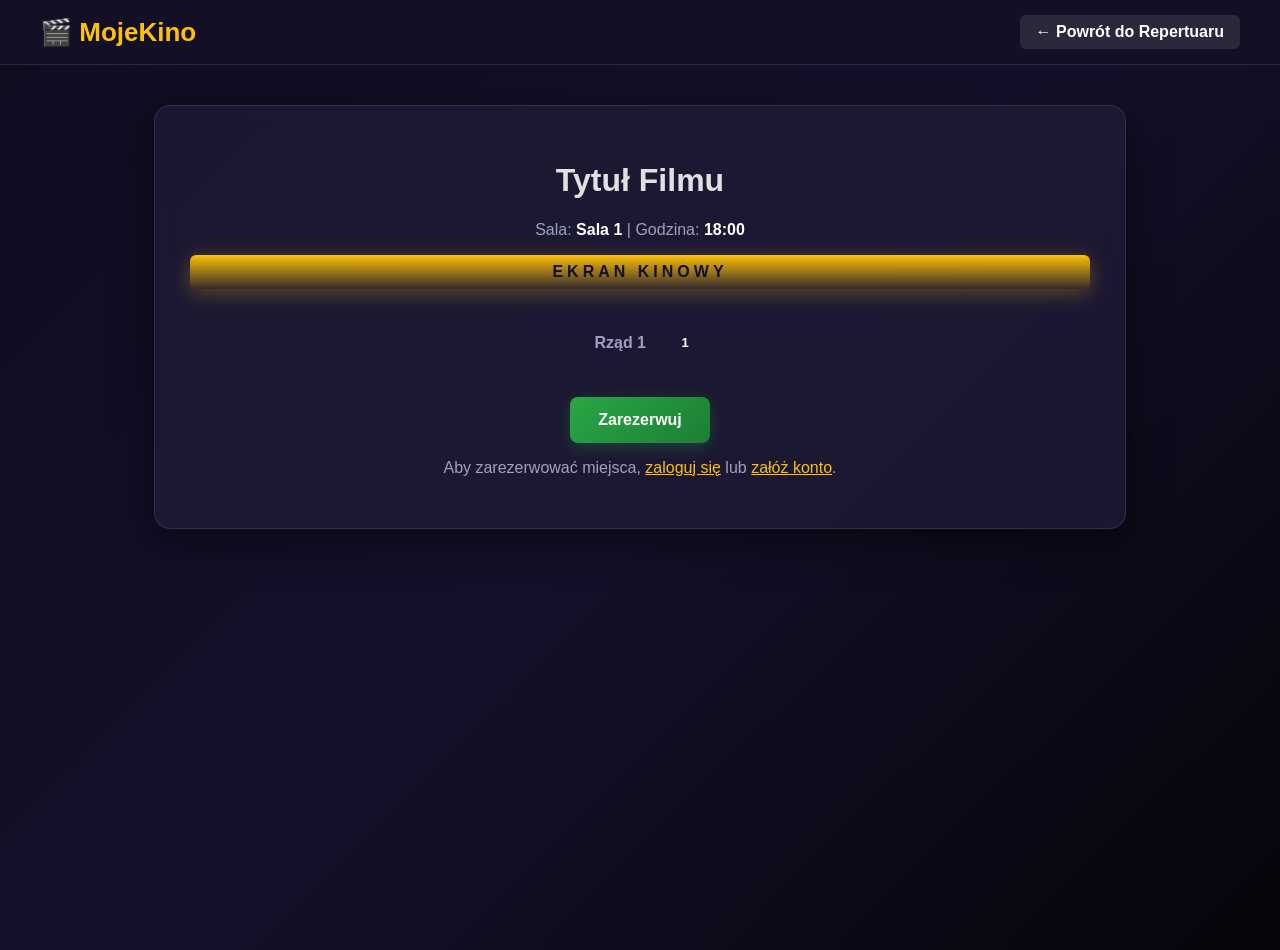
<file: src/main/resources/templates/screening-details.html>
<!DOCTYPE html>
<html xmlns:th="http://www.thymeleaf.org"
      xmlns:sec="http://www.thymeleaf.org/extras/spring-security">
<head>
    <meta charset="UTF-8">
    <title th:text="${screening.movie.title} + ' - Wybór Miejsc'">Wybór Miejsc</title>
    <style>
        body {
            font-family: 'Segoe UI', Tahoma, Geneva, Verdana, sans-serif;
            margin: 0;
            background: linear-gradient(135deg, #0f0c20 0%, #15102a 50%, #06040a 100%);
            color: #e0e0e0;
            min-height: 100vh;
            padding-bottom: 50px;
        }

        .navbar {
            background-color: rgba(20, 16, 38, 0.9);
            padding: 15px 40px;
            display: flex;
            justify-content: space-between;
            align-items: center;
            border-bottom: 1px solid rgba(255, 255, 255, 0.1);
            margin-bottom: 40px;
            backdrop-filter: blur(10px);
        }
        .navbar-brand { font-size: 26px; font-weight: bold; color: #ffc107; text-decoration: none; }
        .nav-links { display: flex; gap: 15px; align-items: center; }
        .nav-btn { color: white; text-decoration: none; padding: 8px 16px; border-radius: 6px; font-weight: 600; background-color: rgba(255, 255, 255, 0.1); transition: all 0.2s; }
        .nav-btn:hover { background-color: rgba(255, 255, 255, 0.25); }

        .container { max-width: 900px; margin: 0 auto; background: rgba(30, 26, 54, 0.85); border: 1px solid rgba(255, 255, 255, 0.1); padding: 35px; border-radius: 16px; box-shadow: 0 12px 40px rgba(0,0,0,0.5); backdrop-filter: blur(10px); text-align: center; }

        .screen { background: linear-gradient(180deg, #ffc107 0%, rgba(255, 193, 7, 0.1) 100%); color: #120e24; padding: 8px; margin-bottom: 35px; border-radius: 6px; font-weight: bold; letter-spacing: 4px; box-shadow: 0 4px 20px rgba(255, 193, 7, 0.3); }
        .screen-grid { display: flex; flex-direction: column; gap: 12px; align-items: center; margin-bottom: 35px; }
        .seat-row { display: flex; gap: 10px; align-items: center; }
        .row-label { font-weight: bold; width: 70px; text-align: right; margin-right: 10px; color: #a0a0c0; }

        .seat-box { width: 38px; height: 38px; border-radius: 6px; display: flex; align-items: center; justify-content: center; font-size: 13px; font-weight: bold; color: white; cursor: pointer; transition: all 0.2s ease; }
        .free { background-color: #28a745; border: 1px solid rgba(255, 255, 255, 0.1); }
        .free:hover { transform: scale(1.1); box-shadow: 0 0 12px rgba(40, 167, 69, 0.6); }
        .occupied { background-color: #dc3545; cursor: not-allowed; opacity: 0.5; }
        .selected { background-color: #ffc107; color: #120e24; box-shadow: 0 0 14px rgba(255, 193, 7, 0.8); transform: scale(1.1); }

        .btn-submit { background: linear-gradient(135deg, #28a745 0%, #1e7e34 100%); color: white; border: none; padding: 14px 28px; border-radius: 8px; font-weight: bold; font-size: 16px; cursor: pointer; transition: all 0.2s; box-shadow: 0 4px 15px rgba(40, 167, 69, 0.3); }
        .btn-submit:hover { transform: translateY(-2px); box-shadow: 0 6px 20px rgba(40, 167, 69, 0.5); }
    </style>
</head>
<body>

<div class="navbar">
    <a href="/" class="navbar-brand">🎬 MojeKino</a>
    <div class="nav-links">
        <a href="/" class="nav-btn">← Powrót do Repertuaru</a>
    </div>
</div>

<div class="container">
    <h1 th:text="${screening.movie.title}">Tytuł Filmu</h1>
    <p style="color: #a0a0c0;">Sala: <strong style="color: #fff;" th:text="${screening.cinemaHall.name}">Sala 1</strong> | Godzina: <strong style="color: #fff;" th:text="${#temporals.format(screening.startTime, 'HH:mm')}">18:00</strong></p>

    <div class="screen">EKRAN KINOWY</div>

    <form th:action="@{/reserve}" method="post" id="reservationForm">
        <input type="hidden" th:name="${_csrf.parameterName}" th:value="${_csrf.token}" />

        <input type="hidden" name="screeningId" th:value="${screening.id}">

        <div class="screen-grid">
            <div th:each="rowNum : ${#numbers.sequence(1, screening.cinemaHall.totalRows)}" class="seat-row">
                <span class="row-label" th:text="'Rząd ' + ${rowNum}">Rząd 1</span>

                <th:block th:each="seat : ${seats}" th:if="${seat.rowNumber == rowNum}">
                    <div class="seat-box"
                         th:classappend="${#sets.contains(occupiedSeatIds, seat.id)} ? 'occupied' : 'free'"
                         th:data-id="${seat.id}"
                         onclick="toggleSeat(this)"
                         th:text="${seat.seatNumber}">
                        1
                    </div>
                </th:block>
            </div>
        </div>

        <div id="hiddenSeatsContainer"></div>

        <button sec:authorize="isAuthenticated()" type="submit" class="btn-submit">Zarezerwuj</button>
        <p sec:authorize="!isAuthenticated()" style="text-align: center; color: #a0a0c0;">
            Aby zarezerwować miejsca, <a href="/login" style="color: #ffc107;">zaloguj się</a>
            lub <a href="/register" style="color: #ffc107;">załóż konto</a>.
        </p>
    </form>
</div>

<script>
    const selectedSeatIds = new Set();

    function toggleSeat(element) {
        if (element.classList.contains('occupied')) return;

        const seatId = element.getAttribute('data-id');
        if (selectedSeatIds.has(seatId)) {
            selectedSeatIds.delete(seatId);
            element.classList.remove('selected');
        } else {
            selectedSeatIds.add(seatId);
            element.classList.add('selected');
        }
        updateHiddenInputs();
    }

    function updateHiddenInputs() {
        const container = document.getElementById('hiddenSeatsContainer');
        container.innerHTML = '';
        selectedSeatIds.forEach(id => {
            const input = document.createElement('input');
            input.type = 'hidden';
            input.name = 'seatIds';
            input.value = id;
            container.appendChild(input);
        });
    }
</script>
</body>
</html>
</file>
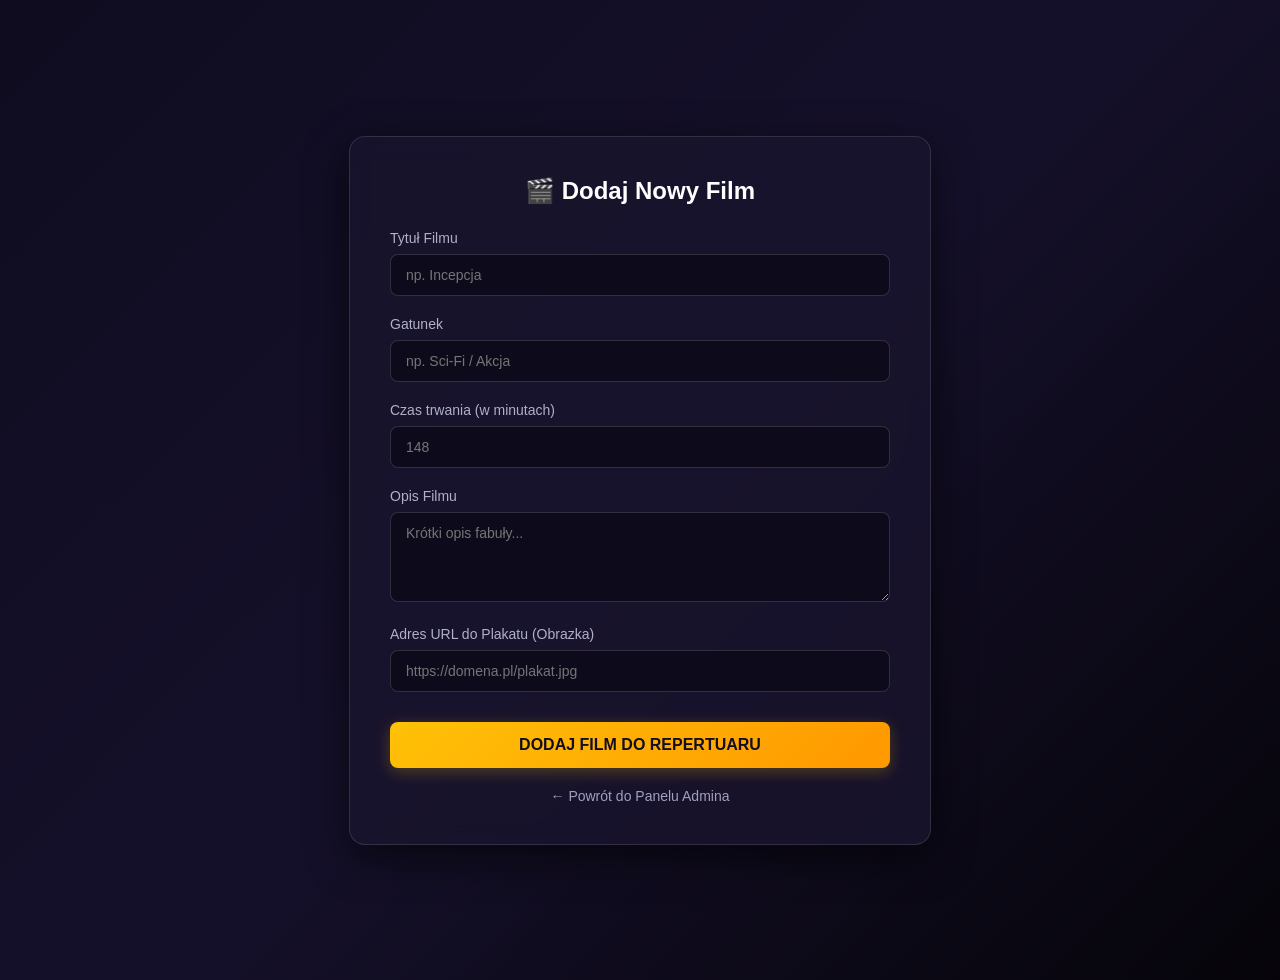
<file: src/main/resources/templates/admin/add-movie.html>
<!DOCTYPE html>
<html xmlns:th="http://www.thymeleaf.org">
<head>
  <meta charset="UTF-8">
  <title>Dodaj Film - Panel Admina</title>
  <style>
    body {
      font-family: 'Segoe UI', Tahoma, Geneva, Verdana, sans-serif;
      margin: 0;
      background: linear-gradient(135deg, #0f0c20 0%, #15102a 50%, #06040a 100%);
      color: #e0e0e0;
      min-height: 100vh;
      display: flex;
      justify-content: center;
      align-items: center;
      padding: 40px 0;
    }

    .form-card {
      background: rgba(25, 20, 45, 0.85);
      border: 1px solid rgba(255, 255, 255, 0.12);
      padding: 40px;
      border-radius: 16px;
      box-shadow: 0 12px 40px rgba(0, 0, 0, 0.6);
      width: 100%;
      max-width: 500px;
      backdrop-filter: blur(12px);
    }

    h1 { text-align: center; color: #ffffff; margin-top: 0; margin-bottom: 25px; font-size: 24px; }
    .form-group { margin-bottom: 20px; }
    label { display: block; margin-bottom: 8px; font-size: 14px; color: #b0b0ca; font-weight: 500; }

    input[type="text"], input[type="number"], textarea {
      width: 100%;
      padding: 12px 15px;
      border-radius: 8px;
      border: 1px solid rgba(255, 255, 255, 0.15);
      background-color: rgba(10, 8, 22, 0.7);
      color: #ffffff;
      box-sizing: border-box;
      font-size: 14px;
      font-family: inherit;
    }

    input:focus, textarea:focus {
      outline: none;
      border-color: #ffc107;
      box-shadow: 0 0 12px rgba(255, 193, 7, 0.35);
    }

    .btn-submit {
      width: 100%;
      padding: 14px;
      background: linear-gradient(135deg, #ffc107 0%, #ff9800 100%);
      border: none;
      border-radius: 8px;
      color: #120e24;
      font-weight: 700;
      font-size: 16px;
      cursor: pointer;
      transition: all 0.25s ease;
      box-shadow: 0 4px 15px rgba(255, 193, 7, 0.25);
      margin-top: 10px;
    }

    .btn-submit:hover { transform: translateY(-2px); box-shadow: 0 6px 20px rgba(255, 193, 7, 0.45); }
    .link-back { display: block; text-align: center; margin-top: 20px; color: #a0a0c0; text-decoration: none; font-size: 14px; }
    .link-back:hover { color: #ffffff; }
  </style>
</head>
<body>

<div class="form-card">
  <h1>🎬 Dodaj Nowy Film</h1>

  <form th:action="@{/admin/movies/add}" method="post">
    <div class="form-group">
      <label>Tytuł Filmu</label>
      <input type="text" name="title" required placeholder="np. Incepcja">
    </div>

    <div class="form-group">
      <label>Gatunek</label>
      <input type="text" name="genre" required placeholder="np. Sci-Fi / Akcja">
    </div>

    <div class="form-group">
      <label>Czas trwania (w minutach)</label>
      <input type="number" name="durationMinutes" min="1" required placeholder="148">
    </div>

    <div class="form-group">
      <label>Opis Filmu</label>
      <textarea name="description" rows="4" placeholder="Krótki opis fabuły..."></textarea>
    </div>

    <div class="form-group">
      <label>Adres URL do Plakatu (Obrazka)</label>
      <input type="text" name="posterUrl" placeholder="https://domena.pl/plakat.jpg">
    </div>

    <button type="submit" class="btn-submit">DODAJ FILM DO REPERTUARU</button>
  </form>

  <a href="/admin" class="link-back">← Powrót do Panelu Admina</a>
</div>

</body>
</html>
</file>
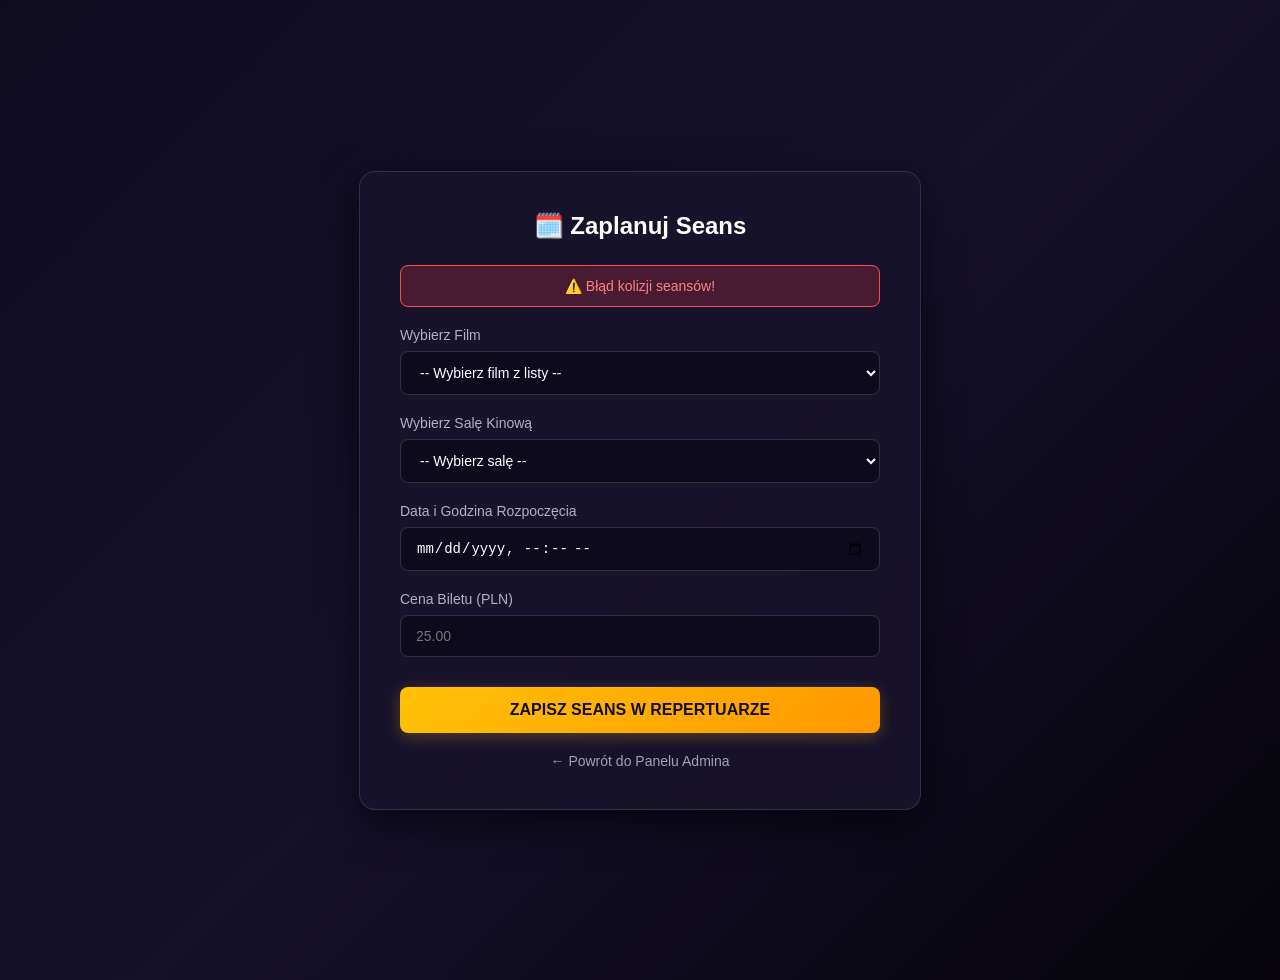
<file: src/main/resources/templates/admin/add-screening.html>
<!DOCTYPE html>
<html xmlns:th="http://www.thymeleaf.org">
<head>
  <meta charset="UTF-8">
  <title>Zaplanuj Seans - Panel Admina</title>
  <style>
    body {
      font-family: 'Segoe UI', Tahoma, Geneva, Verdana, sans-serif;
      margin: 0;
      background: linear-gradient(135deg, #0f0c20 0%, #15102a 50%, #06040a 100%);
      color: #e0e0e0;
      min-height: 100vh;
      display: flex;
      justify-content: center;
      align-items: center;
      padding: 40px 0;
    }

    .form-card {
      background: rgba(25, 20, 45, 0.85);
      border: 1px solid rgba(255, 255, 255, 0.12);
      padding: 40px;
      border-radius: 16px;
      box-shadow: 0 12px 40px rgba(0, 0, 0, 0.6);
      width: 100%;
      max-width: 480px;
      backdrop-filter: blur(12px);
    }

    h1 { text-align: center; color: #ffffff; margin-top: 0; margin-bottom: 25px; font-size: 24px; }
    .form-group { margin-bottom: 20px; }
    label { display: block; margin-bottom: 8px; font-size: 14px; color: #b0b0ca; font-weight: 500; }

    select, input[type="datetime-local"], input[type="number"] {
      width: 100%;
      padding: 12px 15px;
      border-radius: 8px;
      border: 1px solid rgba(255, 255, 255, 0.15);
      background-color: rgba(10, 8, 22, 0.7);
      color: #ffffff;
      box-sizing: border-box;
      font-size: 14px;
    }

    select option { background-color: #15102a; color: white; }

    select:focus, input:focus {
      outline: none;
      border-color: #ffc107;
      box-shadow: 0 0 12px rgba(255, 193, 7, 0.35);
    }

    .btn-submit {
      width: 100%;
      padding: 14px;
      background: linear-gradient(135deg, #ffc107 0%, #ff9800 100%);
      border: none;
      border-radius: 8px;
      color: #120e24;
      font-weight: 700;
      font-size: 16px;
      cursor: pointer;
      transition: all 0.25s ease;
      box-shadow: 0 4px 15px rgba(255, 193, 7, 0.25);
      margin-top: 10px;
    }

    .btn-submit:hover { transform: translateY(-2px); box-shadow: 0 6px 20px rgba(255, 193, 7, 0.45); }

    .alert-error {
      padding: 12px;
      border-radius: 8px;
      margin-bottom: 20px;
      font-size: 14px;
      text-align: center;
      background-color: rgba(220, 53, 69, 0.25);
      border: 1px solid #ff4d4d;
      color: #ff8080;
    }

    .link-back { display: block; text-align: center; margin-top: 20px; color: #a0a0c0; text-decoration: none; font-size: 14px; }
    .link-back:hover { color: #ffffff; }
  </style>
</head>
<body>

<div class="form-card">
  <h1>🗓️ Zaplanuj Seans</h1>

  <!-- Komunikat walidacji nakładania się seansów -->
  <div th:if="${errorMessage}" class="alert-error">
    ⚠️ <span th:text="${errorMessage}">Błąd kolizji seansów!</span>
  </div>

  <form th:action="@{/admin/screenings/add}" method="post">
    <div class="form-group">
      <label>Wybierz Film</label>
      <select name="movie.id" required>
        <option value="" disabled selected>-- Wybierz film z listy --</option>
        <option th:each="m : ${movies}" th:value="${m.id}" th:text="${m.title} + ' (' + ${m.durationMinutes} + ' min)'">Film</option>
      </select>
    </div>

    <div class="form-group">
      <label>Wybierz Salę Kinową</label>
      <select name="cinemaHall.id" required>
        <option value="" disabled selected>-- Wybierz salę --</option>
        <option th:each="h : ${halls}" th:value="${h.id}" th:text="${h.name}"></option>
      </select>
    </div>

    <div class="form-group">
      <label>Data i Godzina Rozpoczęcia</label>
      <input type="datetime-local" name="startTime" required>
    </div>

    <div class="form-group">
      <label>Cena Biletu (PLN)</label>
      <input type="number" step="0.01" name="price" required placeholder="25.00">
    </div>

    <button type="submit" class="btn-submit">ZAPISZ SEANS W REPERTUARZE</button>
  </form>

  <a href="/admin" class="link-back">← Powrót do Panelu Admina</a>
</div>

</body>
</html>
</file>
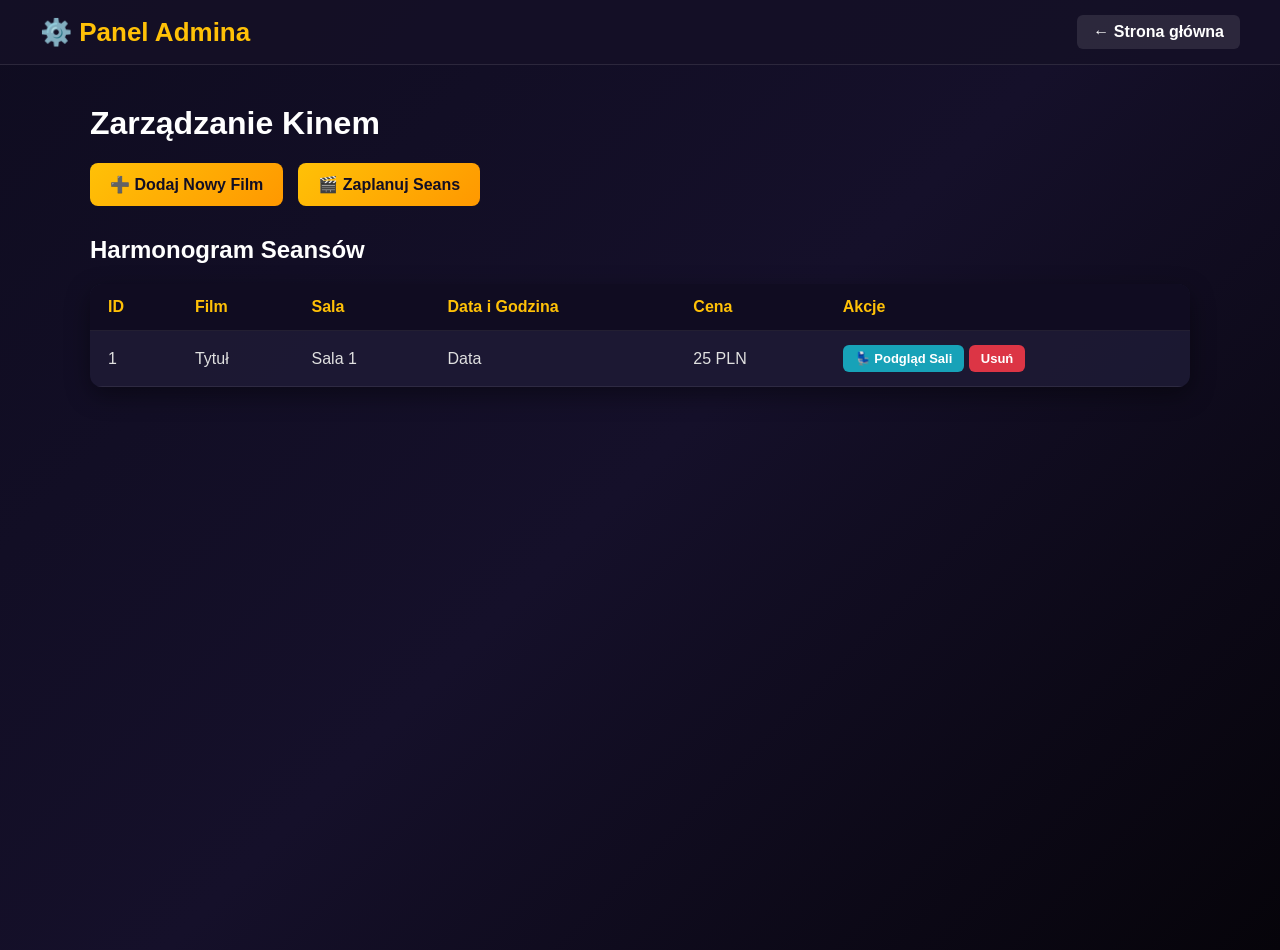
<file: src/main/resources/templates/admin/dashboard.html>
<!DOCTYPE html>
<html xmlns:th="http://www.thymeleaf.org">
<head>
    <meta charset="UTF-8">
    <title>Panel Admina</title>
    <style>
        body {
            font-family: 'Segoe UI', Tahoma, Geneva, Verdana, sans-serif;
            margin: 0;
            background: linear-gradient(135deg, #0f0c20 0%, #15102a 50%, #06040a 100%);
            color: #e0e0e0;
            min-height: 100vh;
            padding-bottom: 50px;
        }

        .navbar {
            background-color: rgba(20, 16, 38, 0.9);
            padding: 15px 40px;
            display: flex;
            justify-content: space-between;
            align-items: center;
            border-bottom: 1px solid rgba(255, 255, 255, 0.1);
            margin-bottom: 40px;
        }
        .navbar-brand { font-size: 26px; font-weight: bold; color: #ffc107; text-decoration: none; }
        .nav-btn { color: white; text-decoration: none; padding: 8px 16px; border-radius: 6px; font-weight: 600; background-color: rgba(255, 255, 255, 0.1); }

        .container { max-width: 1100px; margin: 0 auto; padding: 0 20px; }
        h1, h2 { color: #ffffff; }

        .admin-actions { display: flex; gap: 15px; margin-bottom: 30px; }
        .btn-action { background: linear-gradient(135deg, #ffc107 0%, #ff9800 100%); color: #120e24; text-decoration: none; padding: 12px 20px; border-radius: 8px; font-weight: bold; transition: all 0.2s; }
        .btn-action:hover { transform: translateY(-2px); box-shadow: 0 4px 15px rgba(255, 193, 7, 0.4); }

        table { width: 100%; border-collapse: collapse; background: rgba(30, 26, 54, 0.85); border-radius: 12px; overflow: hidden; box-shadow: 0 8px 24px rgba(0, 0, 0, 0.4); margin-bottom: 40px; }
        th, td { padding: 14px 18px; text-align: left; border-bottom: 1px solid rgba(255, 255, 255, 0.08); }
        th { background-color: rgba(15, 12, 32, 0.9); color: #ffc107; font-weight: 600; }
        tr:hover { background-color: rgba(255, 255, 255, 0.03); }

        .btn-seats { background-color: #17a2b8; color: white; text-decoration: none; padding: 6px 12px; border-radius: 6px; font-size: 13px; font-weight: bold; }
        .btn-danger { background-color: #dc3545; color: white; border: none; padding: 6px 12px; border-radius: 6px; font-size: 13px; font-weight: bold; cursor: pointer; }
    </style>
</head>
<body>

<div class="navbar">
    <a href="/" class="navbar-brand">⚙️ Panel Admina</a>
    <a href="/" class="nav-btn">← Strona główna</a>
</div>

<div class="container">
    <h1>Zarządzanie Kinem</h1>

    <div class="admin-actions">
        <a href="/admin/movies/add" class="btn-action">➕ Dodaj Nowy Film</a>
        <a href="/admin/screenings/add" class="btn-action">🎬 Zaplanuj Seans</a>
    </div>

    <h2>Harmonogram Seansów</h2>
    <table>
        <thead>
        <tr>
            <th>ID</th>
            <th>Film</th>
            <th>Sala</th>
            <th>Data i Godzina</th>
            <th>Cena</th>
            <th>Akcje</th>
        </tr>
        </thead>
        <tbody>
        <tr th:each="s : ${screenings}">
            <td th:text="${s.id}">1</td>
            <td th:text="${s.movie.title}">Tytuł</td>
            <td th:text="${s.cinemaHall.name}">Sala 1</td>
            <td th:text="${#temporals.format(s.startTime, 'yyyy-MM-dd HH:mm')}">Data</td>
            <td th:text="${s.price} + ' PLN'">25 PLN</td>
            <td>
                <a th:href="@{/admin/screenings/{id}/seats(id=${s.id})}" class="btn-seats">💺 Podgląd Sali</a>
                <form th:action="@{/admin/screenings/delete/{id}(id=${s.id})}" method="post" style="display:inline;">
                    <button type="submit" class="btn-danger" onclick="return confirm('Czy usunąć ten seans?')">Usuń</button>
                </form>
            </td>
        </tr>
        </tbody>
    </table>
</div>

</body>
</html>
</file>
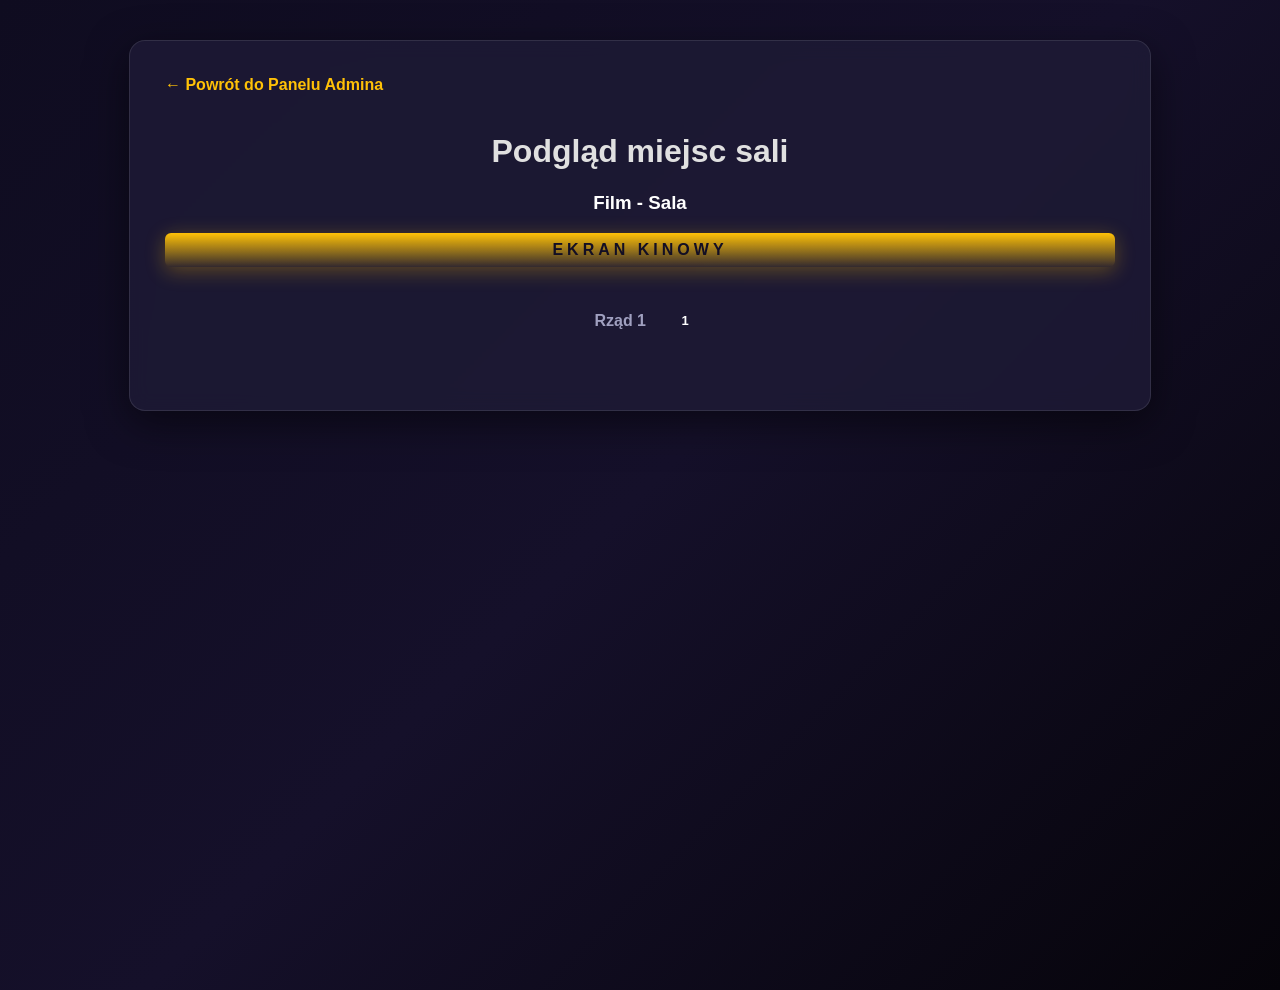
<file: src/main/resources/templates/admin/screening-seats.html>
<!DOCTYPE html>
<html xmlns:th="http://www.thymeleaf.org">
<head>
    <meta charset="UTF-8">
    <title>Podgląd Sali - Panel Admina</title>
    <style>
        body {
            font-family: 'Segoe UI', Tahoma, Geneva, Verdana, sans-serif;
            margin: 0;
            background: linear-gradient(135deg, #0f0c20 0%, #15102a 50%, #06040a 100%);
            color: #e0e0e0;
            min-height: 100vh;
            padding-bottom: 50px;
            text-align: center;
        }

        .container { max-width: 950px; margin: 40px auto; background: rgba(30, 26, 54, 0.85); border: 1px solid rgba(255, 255, 255, 0.1); padding: 35px; border-radius: 16px; box-shadow: 0 12px 40px rgba(0,0,0,0.5); backdrop-filter: blur(10px); }
        .screen { background: linear-gradient(180deg, #ffc107 0%, rgba(255, 193, 7, 0.1) 100%); color: #120e24; padding: 8px; margin-bottom: 35px; border-radius: 6px; font-weight: bold; letter-spacing: 4px; box-shadow: 0 4px 20px rgba(255, 193, 7, 0.3); }
        .screen-grid { display: flex; flex-direction: column; gap: 12px; align-items: center; margin-bottom: 35px; }
        .seat-row { display: flex; gap: 10px; align-items: center; }
        .row-label { font-weight: bold; width: 70px; text-align: right; margin-right: 10px; color: #a0a0c0; }

        .seat-wrapper { position: relative; display: inline-block; }
        .seat-box { width: 38px; height: 38px; border-radius: 6px; display: flex; align-items: center; justify-content: center; font-size: 13px; font-weight: bold; color: white; transition: all 0.2s ease; }
        .free { background-color: #28a745; cursor: default; }
        .occupied { background-color: #dc3545; cursor: pointer; }
        .occupied:hover { transform: scale(1.1); box-shadow: 0 0 12px rgba(220, 53, 69, 0.8); }

        .tooltip-text {
            visibility: hidden;
            width: 230px;
            background-color: #120e24;
            color: #fff;
            text-align: left;
            border-radius: 8px;
            padding: 12px;
            position: absolute;
            z-index: 10;
            bottom: 125%;
            left: 50%;
            margin-left: -115px;
            opacity: 0;
            transition: opacity 0.2s ease;
            box-shadow: 0 8px 25px rgba(0,0,0,0.6);
            border: 1px solid rgba(255, 255, 255, 0.15);
            font-size: 12px;
            pointer-events: none;
        }
        .seat-wrapper:hover .tooltip-text { visibility: visible; opacity: 1; }

        .model { display: none; position: fixed; z-index: 100; left: 0; top: 0; width: 100%; height: 100%; background-color: rgba(0,0,0,0.8); justify-content: center; align-items: center; }
        .model-content { background: #1a1532; border: 1px solid rgba(255, 255, 255, 0.15); padding: 30px; border-radius: 12px; width: 400px; text-align: center; box-shadow: 0 10px 30px rgba(0,0,0,0.7); }
        .btn-model { display: block; width: 100%; padding: 12px; margin: 10px 0; border-radius: 6px; border: none; font-weight: bold; cursor: pointer; transition: all 0.2s; }
        .btn-cancel-single { background-color: #ff9800; color: #120e24; }
        .btn-cancel-all { background-color: #dc3545; color: white; }
        .btn-close { background-color: #6c757d; color: white; }
    </style>
</head>
<body>

<div class="container">
    <a href="/admin" style="float: left; color: #ffc107; text-decoration: none; font-weight: bold;">← Powrót do Panelu Admina</a>
    <br><br>

    <h1>Podgląd miejsc sali</h1>
    <h3 th:text="${screening.movie.title} + ' - ' + ${screening.cinemaHall.name}" style="color: #fff;">Film - Sala</h3>

    <div class="screen">EKRAN KINOWY</div>

    <div class="screen-grid">
        <div th:each="rowNum : ${#numbers.sequence(1, screening.cinemaHall.totalRows)}" class="seat-row">
            <span class="row-label" th:text="'Rząd ' + ${rowNum}">Rząd 1</span>

            <th:block th:each="seat : ${seats}" th:if="${seat.rowNumber == rowNum}">
                <div class="seat-wrapper" th:with="dto=${seatTicketMap.get(seat.id)}">

                    <div class="seat-box"
                         th:classappend="${dto != null} ? 'occupied' : 'free'"
                         th:data-ticket-id="${dto != null} ? ${dto.ticketId} : ''"
                         th:data-email="${dto != null} ? ${dto.customerEmail} : ''"
                         onclick="handleSeatClick(this)"
                         th:text="${seat.seatNumber}">
                        1
                    </div>

                    <div th:if="${dto != null}" class="tooltip-text">
                        <strong style="color: #ffc107;">Rezerwacja Biletowa</strong><br>
                        👤 <strong>Klient:</strong> <span th:text="${dto.customerEmail}">email</span><br>
                        📅 <strong>Złożono:</strong> <span th:text="${#temporals.format(dto.reservationTime, 'yyyy-MM-dd HH:mm')}">Data</span><br>
                        ⚠️ <em>Kliknij fotel, aby anulować</em>
                    </div>

                </div>
            </th:block>
        </div>
    </div>
</div>

<!-- model okna anulowania miejsc -->
<div id="cancelModel" class="model">
    <div class="model-content">
        <h3 style="color: #fff; margin-top: 0;">Anulowanie Rezerwacji</h3>
        <p style="color: #aaa; font-size: 14px;">Wybierz zakres anulowania dla użytkownika:<br><strong id="modelUserEmail" style="color: #ffc107;"></strong></p>

        <!-- gormularz 1: snulowanie pojedynczego miejsca (th:action uzupelniane dynamicznie przez JS) -->
        <form id="cancelSingleForm" method="post">
            <!-- Dodajemy jawny token CSRF dla Spring Security -->
            <input type="hidden" th:name="${_csrf.parameterName}" th:value="${_csrf.token}" />
            <input type="hidden" name="screeningId" th:value="${screening.id}">
            <button type="submit" class="btn-model btn-cancel-single">Anuluj TYLKO to wybrane miejsce</button>
        </form>

        <!-- gormularz 2: snulowanie wszystkich miejsc uzytkownika -->
        <form id="cancelAllForm" th:action="@{/admin/tickets/cancel-all}" method="post">
            <!-- dodanie jawnego tokenu CSRF dla Spring Security -->
            <input type="hidden" th:name="${_csrf.parameterName}" th:value="${_csrf.token}" />
            <input type="hidden" name="screeningId" th:value="${screening.id}">
            <input type="hidden" id="modelInputEmail" name="customerEmail">
            <button type="submit" class="btn-model btn-cancel-all">Anuluj WSZYSTKIE miejsca tego klienta</button>
        </form>

        <button type="button" class="btn-model btn-close" onclick="closeCancelModel()">Zamknij</button>
    </div>
</div>

<script>
    function handleSeatClick(element) {
        if (!element.classList.contains('occupied')) return;

        const ticketId = element.getAttribute('data-ticket-id');
        const customerEmail = element.getAttribute('data-email');

        document.getElementById('modelUserEmail').innerText = customerEmail;
        document.getElementById('modelInputEmail').value = customerEmail;

        document.getElementById('cancelSingleForm').action = '/admin/tickets/cancel-single/' + ticketId;
        document.getElementById('cancelModel').style.display = 'flex';
    }

    function closeCancelModel() {
        document.getElementById('cancelModel').style.display = 'none';
    }
</script>

</body>
</html>
</file>
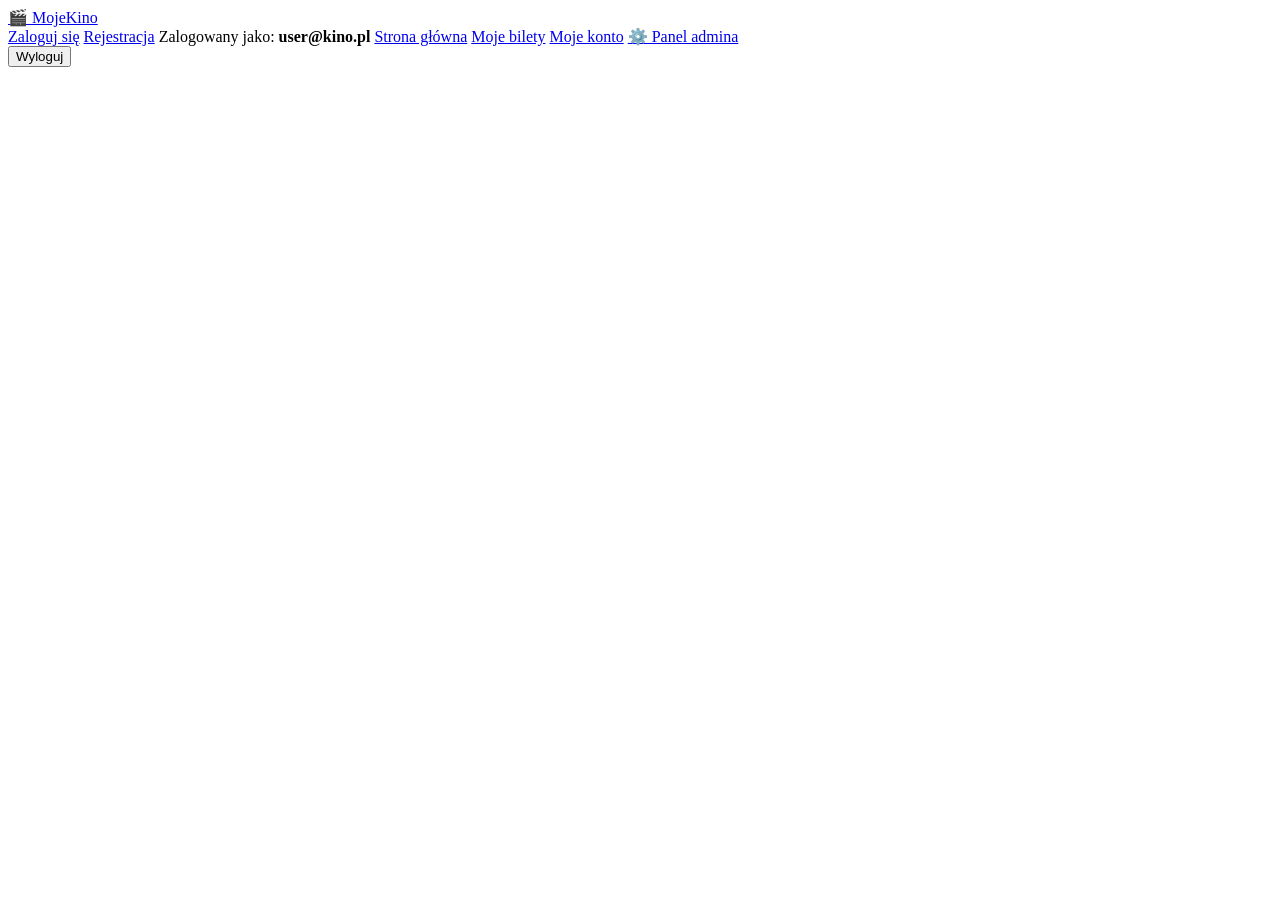
<file: src/main/resources/templates/fragments/navbar.html>
<!DOCTYPE html>
<html xmlns:th="http://www.thymeleaf.org"
      xmlns:sec="http://www.thymeleaf.org/extras/spring-security">
<body>

<div class="navbar" th:fragment="navbar">
    <a href="/" class="navbar-brand">🎬 MojeKino</a>

    <div class="nav-links">
        <th:block sec:authorize="!isAuthenticated()">
            <a href="/login" class="nav-btn">Zaloguj się</a>
            <a href="/register" class="nav-btn nav-btn-success">Rejestracja</a>
        </th:block>

        <th:block sec:authorize="isAuthenticated()">
            <span class="user-greeting">
                Zalogowany jako: <strong sec:authentication="name">user@kino.pl</strong>
            </span>

            <a href="/" class="nav-btn">Strona główna</a>
            <a href="/my-reservations" class="nav-btn">Moje bilety</a>
            <a href="/profile" class="nav-btn nav-btn-primary">Moje konto</a>

            <a sec:authorize="hasRole('ADMIN')" href="/admin" class="nav-btn btn-admin">⚙️ Panel admina</a>

            <form th:action="@{/logout}" method="post" style="margin: 0;">
                <button type="submit" class="nav-btn btn-logout">Wyloguj</button>
            </form>
        </th:block>
    </div>
</div>

</body>
</html>
</file>
